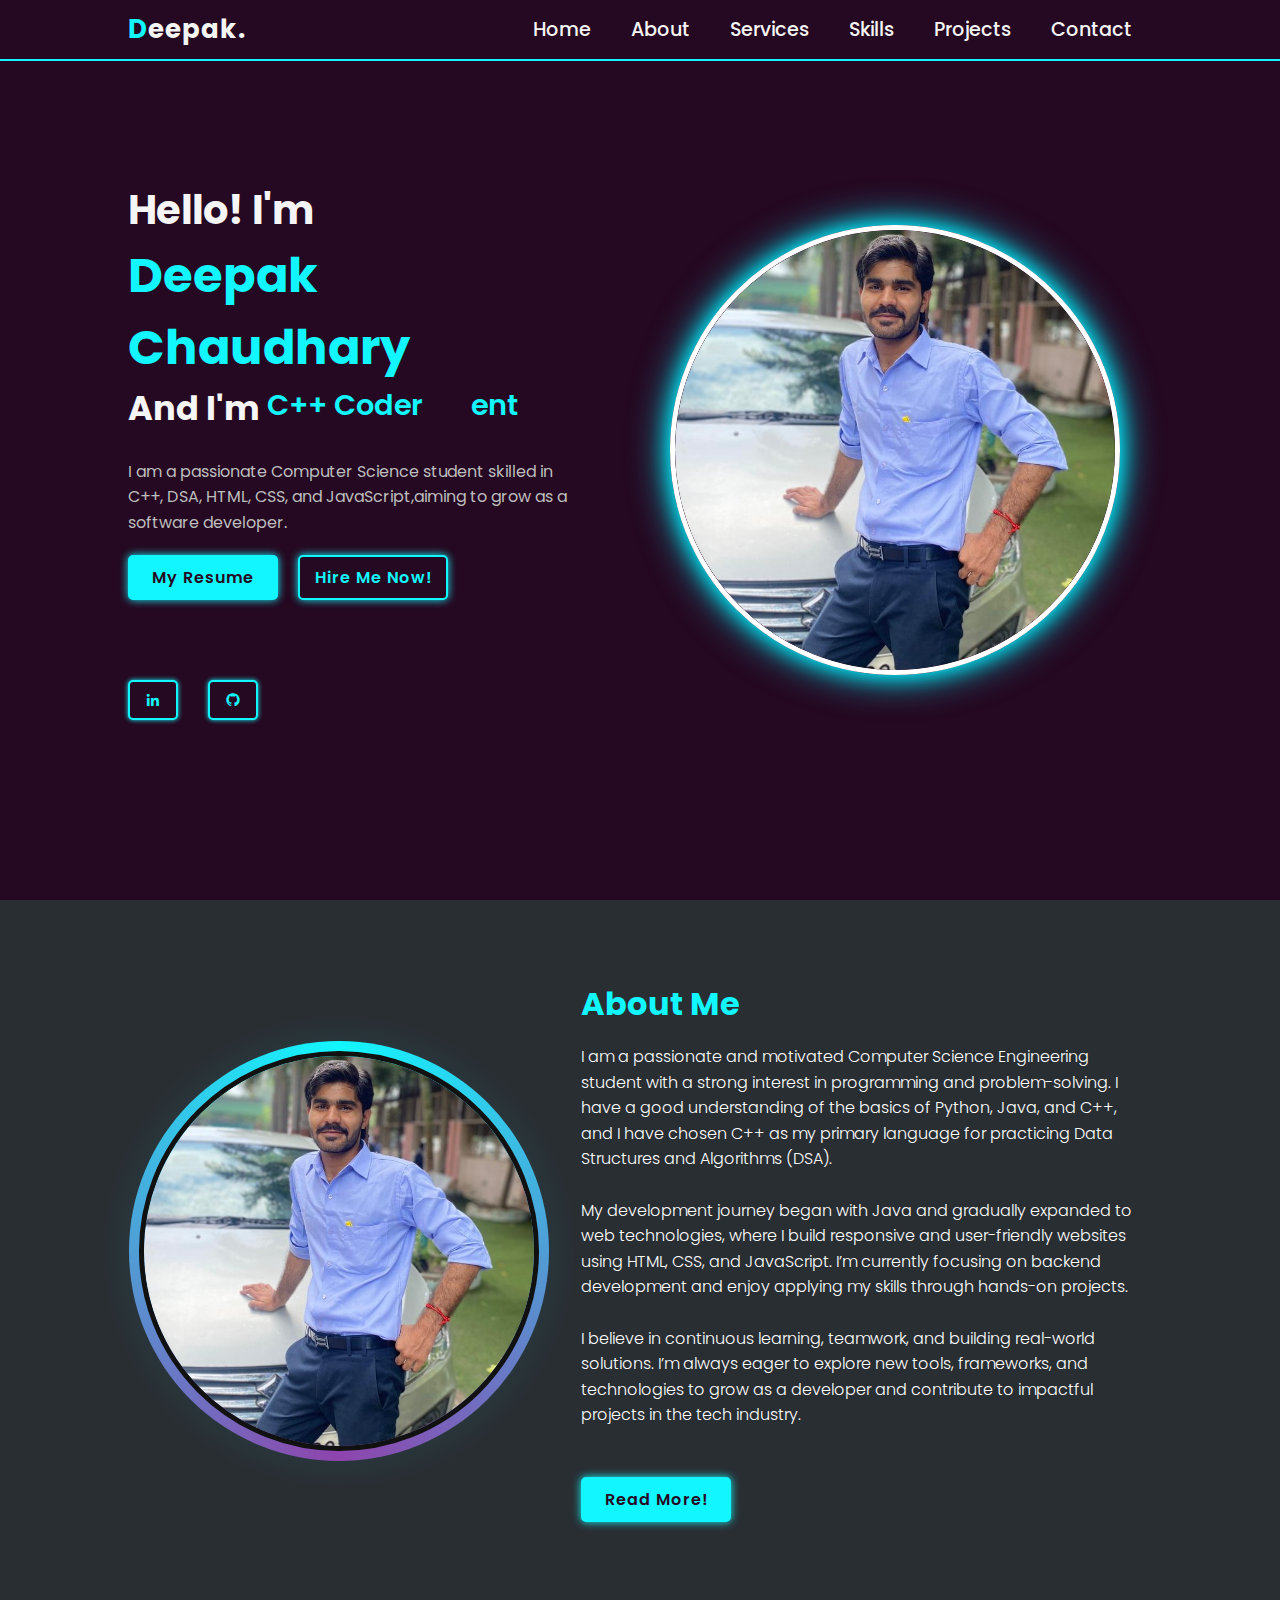
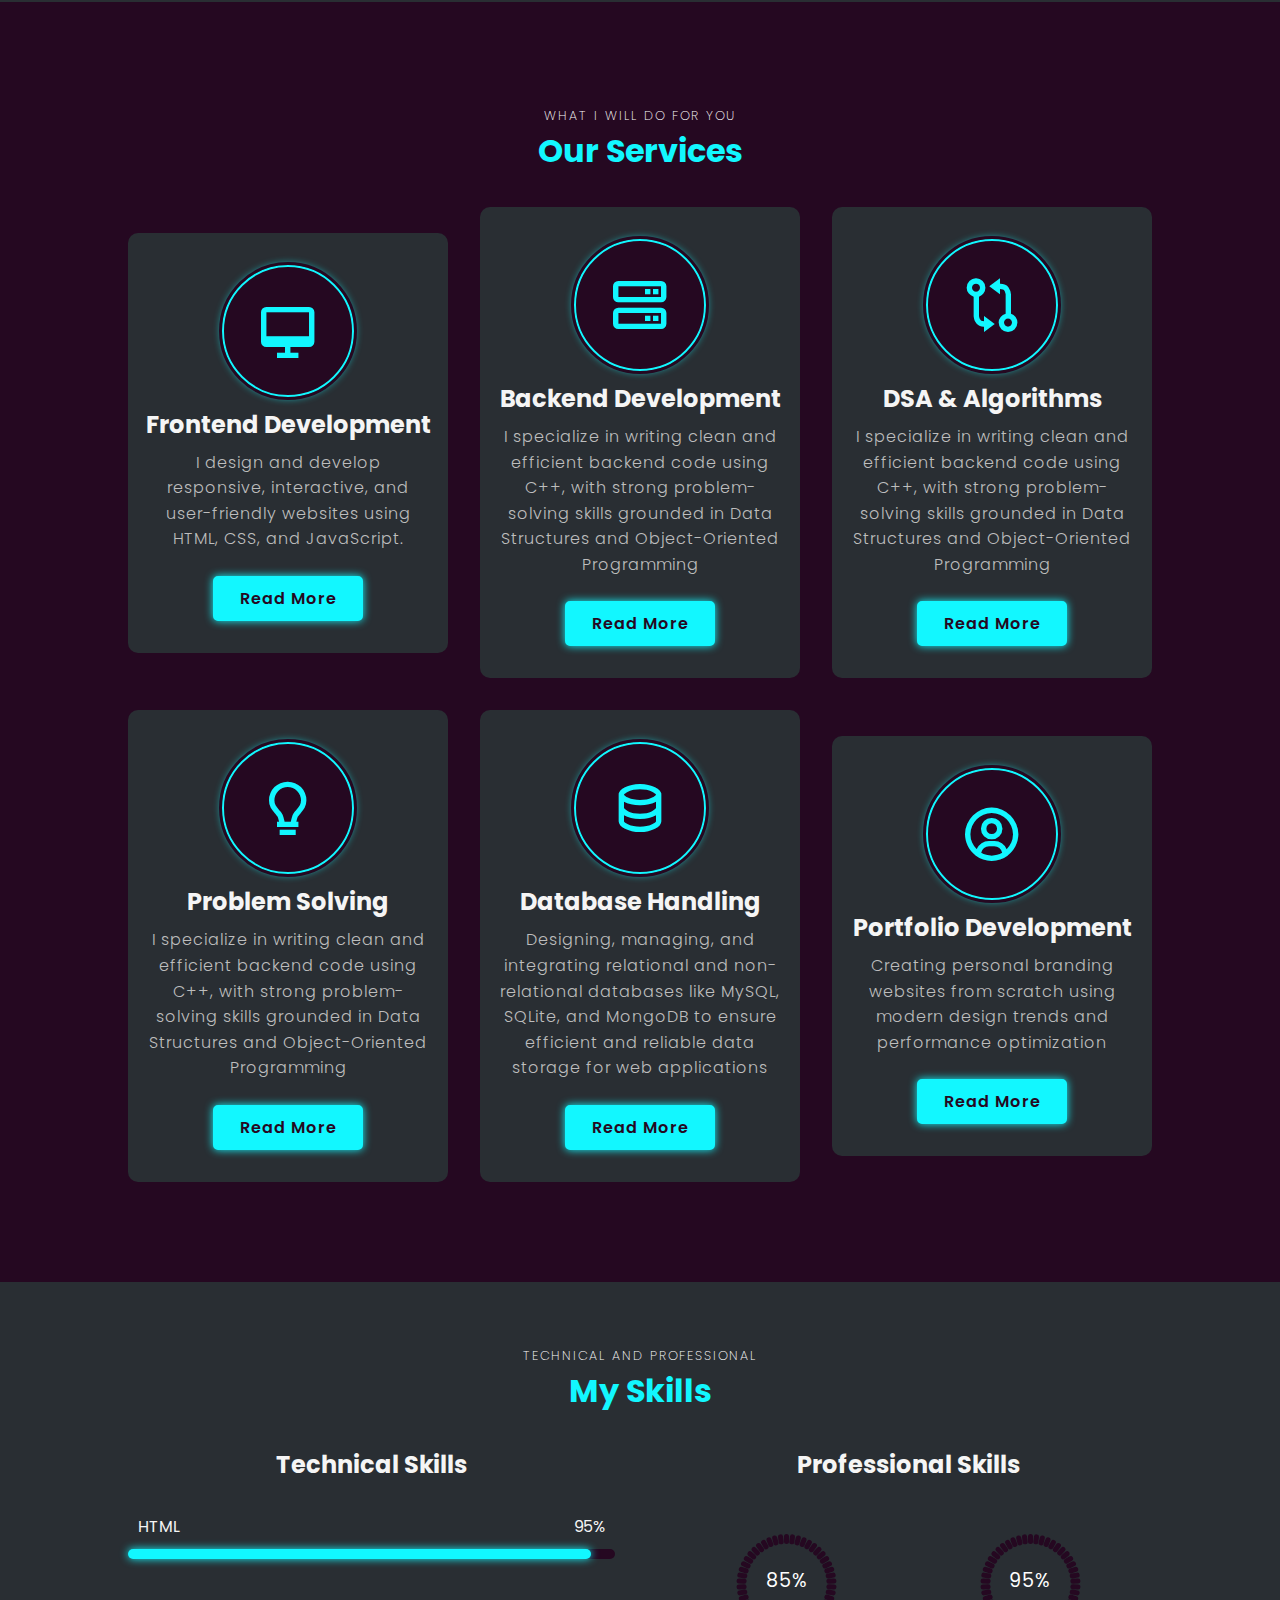
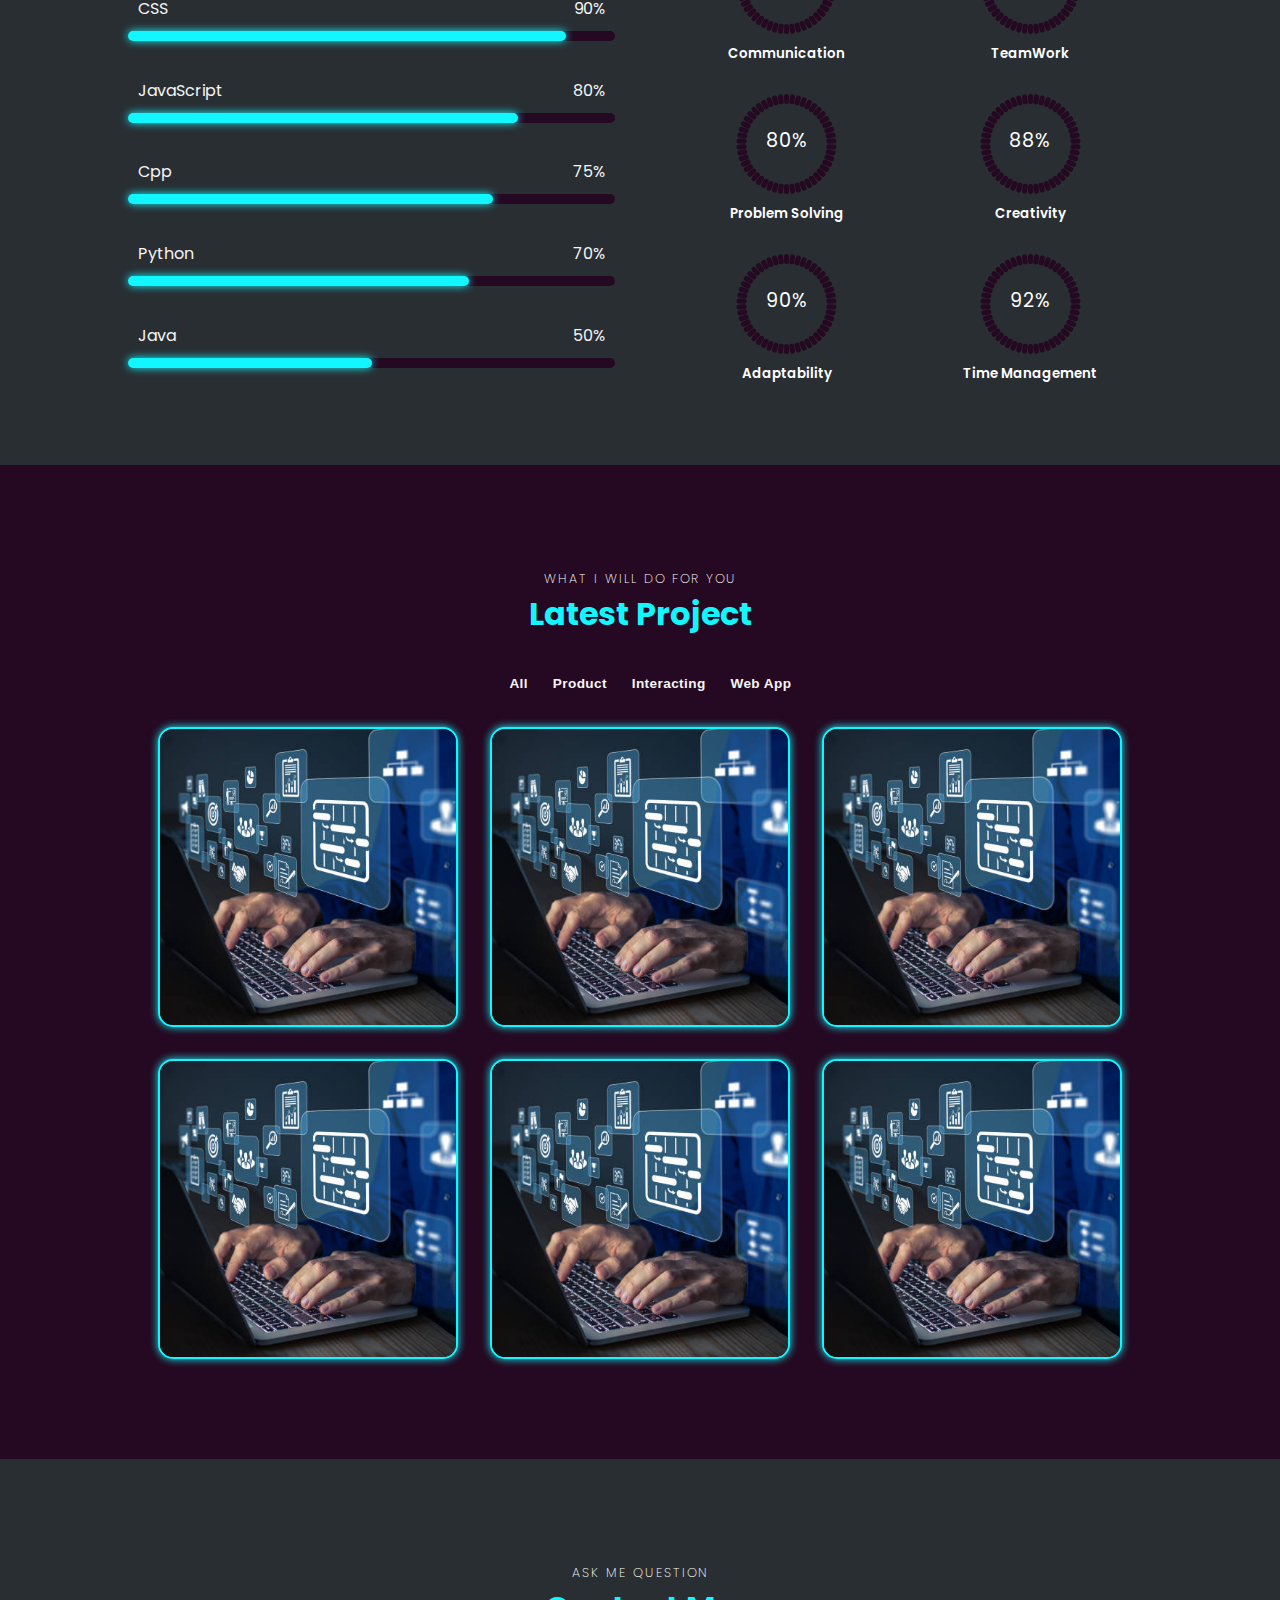
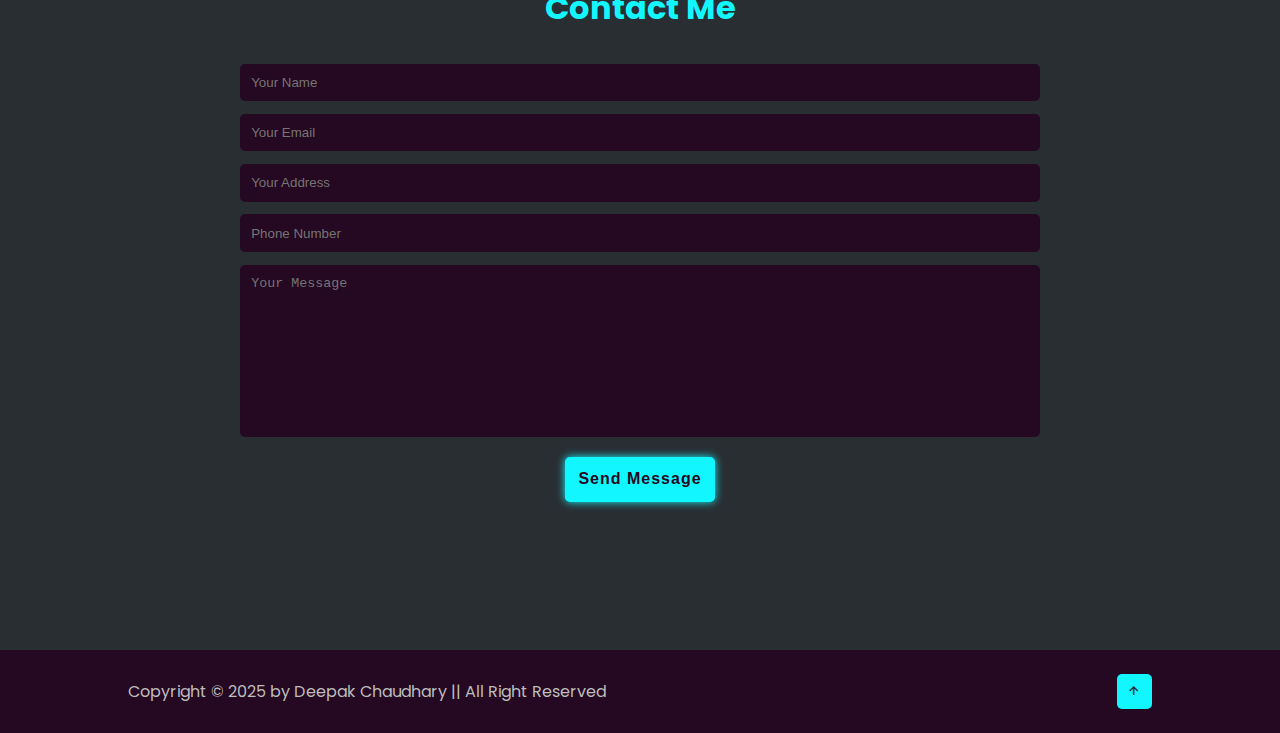
<file: index.html>
<!DOCTYPE html>
<html lang="en">

<head>
    <meta charset="UTF-8">
    <meta name="viewport" content="width=device-width, initial-scale=1.0">
    <title>Deepak Chaudhary || Portfolio Website</title>
    <link rel="stylesheet" href="style.css">
    <link href='https://unpkg.com/boxicons@2.1.4/css/boxicons.min.css' rel='stylesheet'>

</head>

<body>
    <!--header site-->

    <header>
        <div class="logo"><span>D</span>eepak.</div>
        <ul class="navlist">
            <li><a href="#home">Home</a></li>
            <li><a href="#about">About</a></li>
            <li><a href="#services">Services</a></li>
            <li><a href="#skills">Skills</a></li>
            <li><a href="#projects">Projects</a></li>
            <li><a href="#contact">Contact</a></li>
        </ul>
        <div id="menu-icon" class="bx bx-menu"></div>
    </header>

    <!-- home section----------------------------------------------------->

    <section id="home" class="home">
        <div class="home-content">
            <h1>Hello! I'm<br><span>Deepak Chaudhary</span></h1>
            <div class="change-text">
                <h3>And I'm</h3>
                <h3 class="change-text">
                    <span class="word active">CSE&nbsp;AIML&nbsp;Student</span>
                    <span class="word">C++&nbsp;Coder</span>
                    <span class="word">DSA&nbsp;Problem&nbsp;Solver</span>
                    <span class="word">Frontend&nbsp;Learner</span>
                </h3>

            </div>
            </br>
            <p> I am a passionate Computer Science student skilled in C++, DSA,
                HTML, CSS, and JavaScript,aiming to grow as a software developer.</p>
            <div class="btn-box">
                <a href="https://drive.google.com/file/d/1--Q-O0WuV-ewfV_0KDLL2W4xGF1xTYBI/view?usp=drivesdk"
                    class="btn">My Resume</a>
                <a href="#" class="btn">Hire Me Now!</a>
            </div>
            <div class="social-icons">
                <a href="https://www.linkedin.com/in/deepak-chaudhary-404618296"><i class='bx bxl-linkedin'></i></a>
                <a href="https://github.com/Deepak-Chaudharyy"><i class='bx bxl-github'></i></a>
            </div>

        </div>

        <div class="home-image">
            <div class="img-box">
                <img src="img1.jpg" alt="Profile Image" />
            </div>
        </div>

    </section>

    <!-- about section----------------------------------------------------->
    <section id="about" class="about">
        <div class="about-container">
            <div class="img-about">
                <img src="img1.jpg" alt="My Photo">
            </div>
            <div class="about-content">
                <h2>About Me</h2>
                <p>
                    I am a passionate and motivated Computer Science Engineering student with a strong interest in
                    programming and problem-solving. I have a good understanding of the basics of Python, Java, and C++,
                    and I have chosen C++ as my primary language for practicing Data Structures and Algorithms (DSA).
                    <br><br>
                    My development journey began with Java and gradually expanded to web technologies, where I build
                    responsive and user-friendly websites using HTML, CSS, and JavaScript. I’m currently focusing on
                    backend development and enjoy applying my skills through hands-on projects.
                    <br><br>
                    I believe in continuous learning, teamwork, and building real-world solutions. I’m always eager to
                    explore new tools, frameworks, and technologies to grow as a developer and contribute to impactful
                    projects in the tech industry.
                </p>
                <br>
                <div class="btn-box">
                    <a href="#" class="btn">Read More!</a>
                </div>
            </div>
        </div>
    </section>

    <!-- Services section----------------------------------------------------->

    <section id="services" class="services">
        <div class="main-text">
            <span>what i will do for you</span>
            <h2>Our Services</h2>
        </div>

        <div class="section-services">
            <div class="service-box">
                <i class='bx bx-desktop service-icon'></i>
                <h3>Frontend Development</h3>
                <p>
                    I design and develop responsive, interactive, and user-friendly websites using HTML, CSS, and
                    JavaScript.
                </p>
                <div class="btn-box service-btn">
                    <a href="#" class="btn">Read More</a>
                </div>

            </div>

            <div class="service-box">
                <i class='bx bx-server service-icon'></i>
                <h3>Backend Development</h3>
                <p>
                    I specialize in writing clean and efficient backend code using C++, with strong problem-solving
                    skills grounded in Data Structures and Object-Oriented Programming
                </p>
                <div class="btn-box service-btn">
                    <a href="#" class="btn">Read More</a>
                </div>

            </div>

            <div class="service-box">
                <i class='bx bx-git-compare service-icon'></i>
                <h3>DSA & Algorithms</h3>
                <p>
                    I specialize in writing clean and efficient backend code using C++, with strong problem-solving
                    skills grounded in Data Structures and Object-Oriented Programming
                </p>
                <div class="btn-box service-btn">
                    <a href="#" class="btn">Read More</a>
                </div>

            </div>

            <div class="service-box">
                <i class='bx bx-bulb service-icon'></i>
                <h3>Problem Solving</h3>
                <p>
                    I specialize in writing clean and efficient backend code using C++, with strong problem-solving
                    skills grounded in Data Structures and Object-Oriented Programming
                </p>
                <div class="btn-box service-btn">
                    <a href="#" class="btn">Read More</a>
                </div>

            </div>

            <div class="service-box">
                <i class='bx bx-data service-icon'></i>
                <h3>Database Handling</h3>
                <p>
                    Designing, managing, and integrating relational and non-relational databases like MySQL, SQLite, and
                    MongoDB to ensure efficient and reliable data storage for web applications
                </p>
                <div class="btn-box service-btn">
                    <a href="#" class="btn">Read More</a>
                </div>

            </div>

            <div class="service-box">
                <i class='bx bx-user-circle service-icon'></i>
                <h3>Portfolio Development</h3>
                <p>
                    Creating personal branding websites from scratch using modern design trends and performance
                    optimization
                </p>
                <div class="btn-box service-btn">
                    <a href="#" class="btn">Read More</a>
                </div>
            </div>

    </section>

    <!-- Skills section----------------------------------------------------->

    <section id="skills" class="skills">
        <div class="main-text">
            <span>technical and professional</span>
            <h2>My Skills</h2>
        </div>

        <div class="skill-main">
            <div class="skill-left">
                <h3>Technical Skills</h3>

                <div class="skill-bar">
                    <div class="info">
                        <p>HTML</p>
                        <p>95%</p>
                    </div>
                    <div class="bar">
                        <span class="html"></span>
                    </div>
                </div>

                <div class="skill-bar">
                    <div class="info">
                        <p>CSS</p>
                        <p>90%</p>
                    </div>
                    <div class="bar">
                        <span class="css"></span>
                    </div>
                </div>

                <div class="skill-bar">
                    <div class="info">
                        <p>JavaScript</p>
                        <p>80%</p>
                    </div>
                    <div class="bar">
                        <span class="javascript"></span>
                    </div>
                </div>

                <div class="skill-bar">
                    <div class="info">
                        <p>Cpp</p>
                        <p>75%</p>
                    </div>
                    <div class="bar">
                        <span class="cpp"></span>
                    </div>
                </div>

                <div class="skill-bar">
                    <div class="info">
                        <p>Python</p>
                        <p>70%</p>
                    </div>
                    <div class="bar">
                        <span class="python"></span>
                    </div>
                </div>


                <div class="skill-bar">
                    <div class="info">
                        <p>Java</p>
                        <p>50%</p>
                    </div>
                    <div class="bar">
                        <span class="java"></span>
                    </div>
                </div>
            </div>

            <div class="skill-right">
                <h3>Professional Skills</h3>
                <div class="professional">
                    <div class="box">
                        <div class="circle" data-dots="50" data-percent="85"></div>
                        <div class="text">
                            <big>85%</big>
                            <small>Communication</small>
                        </div>
                    </div>

                    <div class="box">
                        <div class="circle" data-dots="50" data-percent="95"></div>
                        <div class="text">
                            <big>95%</big>
                            <small>TeamWork</small>
                        </div>
                    </div>

                    <div class="box">
                        <div class="circle" data-dots="50" data-percent="80"></div>
                        <div class="text">
                            <big>80%</big>
                            <small>Problem Solving</small>
                        </div>
                    </div>

                    <div class="box">
                        <div class="circle" data-dots="50" data-percent="88"></div>
                        <div class="text">
                            <big>88%</big>
                            <small>Creativity</small>
                        </div>
                    </div>

                    <div class="box">
                        <div class="circle" data-dots="50" data-percent="90"></div>
                        <div class="text">
                            <big>90%</big>
                            <small>Adaptability</small>
                        </div>
                    </div>

                    <div class="box">
                        <div class="circle" data-dots="50" data-percent="92"></div>
                        <div class="text">
                            <big>92%</big>
                            <small>Time Management</small>
                        </div>
                    </div>
                </div>
            </div>
    </section>

    <!-- Projects section----------------------------------------------------->

    <section id="projects" class="project">
        <div class="main-text">
            <span>What i will do for you</span>
            <h2>Latest Project</h2>
        </div>

        <div class="container">
            <div class="filter-buttons">
                <button class="btn" data-filter="all">All</button>
                <button class="btn" data-filter=".product">Product</button>
                <button class="btn" data-filter=".inter">Interacting</button>
                <button class="btn" data-filter=".web">Web App</button>
            </div>
            <div class="project-gallery">
                <div class="project-box mix product">
                    <div class="project-image">
                        <img src="project.jpg" alt="">
                    </div>
                    <div class="project-content">
                        <h3>Fake News Detection System </h3>
                        <p>
                            Used Python and ML to detect fake news with NLP and TF-IDF. Built and trained a model using
                            scikit-learn for text classification.
                        </p>
                        <a href="#"><i class='bx bx-link-external'></i></a>
                    </div>
                </div>

                <div class="project-box mix product">
                    <div class="project-image">
                        <img src="project.jpg" alt="">
                    </div>
                    <div class="project-content">
                        <h3>Fake News Detection System</h3>
                        <p>
                            Used Python and ML to detect fake news with NLP and TF-IDF. Built and trained a model using
                            scikit-learn for text classification.
                        </p>
                        <a href="#"><i class='bx bx-link-external'></i></a>
                    </div>
                </div>

                <div class="project-box mix inter">
                    <div class="project-image">
                        <img src="project.jpg" alt="">
                    </div>
                    <div class="project-content">
                        <h3>Fake News Detection System </h3>
                        <p>
                            Used Python and ML to detect fake news with NLP and TF-IDF. Built and trained a model using
                            scikit-learn for text classification.
                        </p>
                        <a href="#"><i class='bx bx-link-external'></i></a>
                    </div>
                </div>

                <div class="project-box mix inter">
                    <div class="project-image">
                        <img src="project.jpg" alt="">
                    </div>
                    <div class="project-content">
                        <h3>Fake News Detection System</h3>
                        <p>
                            Used Python and ML to detect fake news with NLP and TF-IDF. Built and trained a model using
                            scikit-learn for text classification.
                        </p>
                        <a href="#"><i class='bx bx-link-external'></i></a>
                    </div>
                </div>

                <div class="project-box mix inter">
                    <div class="project-image">
                        <img src="project.jpg" alt="">
                    </div>
                    <div class="project-content">
                        <h3>Fake News Detection System</h3>
                        <p>
                            Used Python and ML to detect fake news with NLP and TF-IDF. Built and trained a model using
                            scikit-learn for text classification.
                        </p>
                        <a href="#"><i class='bx bx-link-external'></i></a>
                    </div>
                </div>

                <div class="project-box mix web">
                    <div class="project-image">
                        <img src="project.jpg" alt="">
                    </div>
                    <div class="project-content">
                        <h3>Fake News Detection System </h3>
                        <p>
                            Used Python and ML to detect fake news with NLP and TF-IDF. Built and trained a model using
                            scikit-learn for text classification.
                        </p>
                        <a href="#"><i class='bx bx-link-external'></i></a>
                    </div>
                </div>
            </div>
        </div>
    </section>

    <!-- Contact section----------------------------------------------------->

    <section id="contact" class="contant">
        <div class="main-text">
            <span>ask me question</span>
            <h2>Contact Me</h2>
        </div>
        <form action="#">
            <input type="text" placeholder="Your Name">
            <input type="text" placeholder="Your Email">
            <input type="text" placeholder="Your Address">
            <input type="text" placeholder="Phone Number">
            <textarea name="" id="" cols="30" rows="10" placeholder="Your Message"></textarea>
            <div class="btn-box formBtn">
                <button type="submit" class="btn">Send Message</button>
            </div>
        </form>

    </section>

    <!-------------------------footer website-------------------------------------->

    <footer>
        <p>Copyright &copy; 2025 by Deepak Chaudhary || All Right Reserved</p>
        <a href="#home"><i class='bx bx-up-arrow-alt'></i></a>
    </footer>

    <script src="mixitup.min.js"></script>
    <script src="script.js"></script>
</body>

</html>
</file>
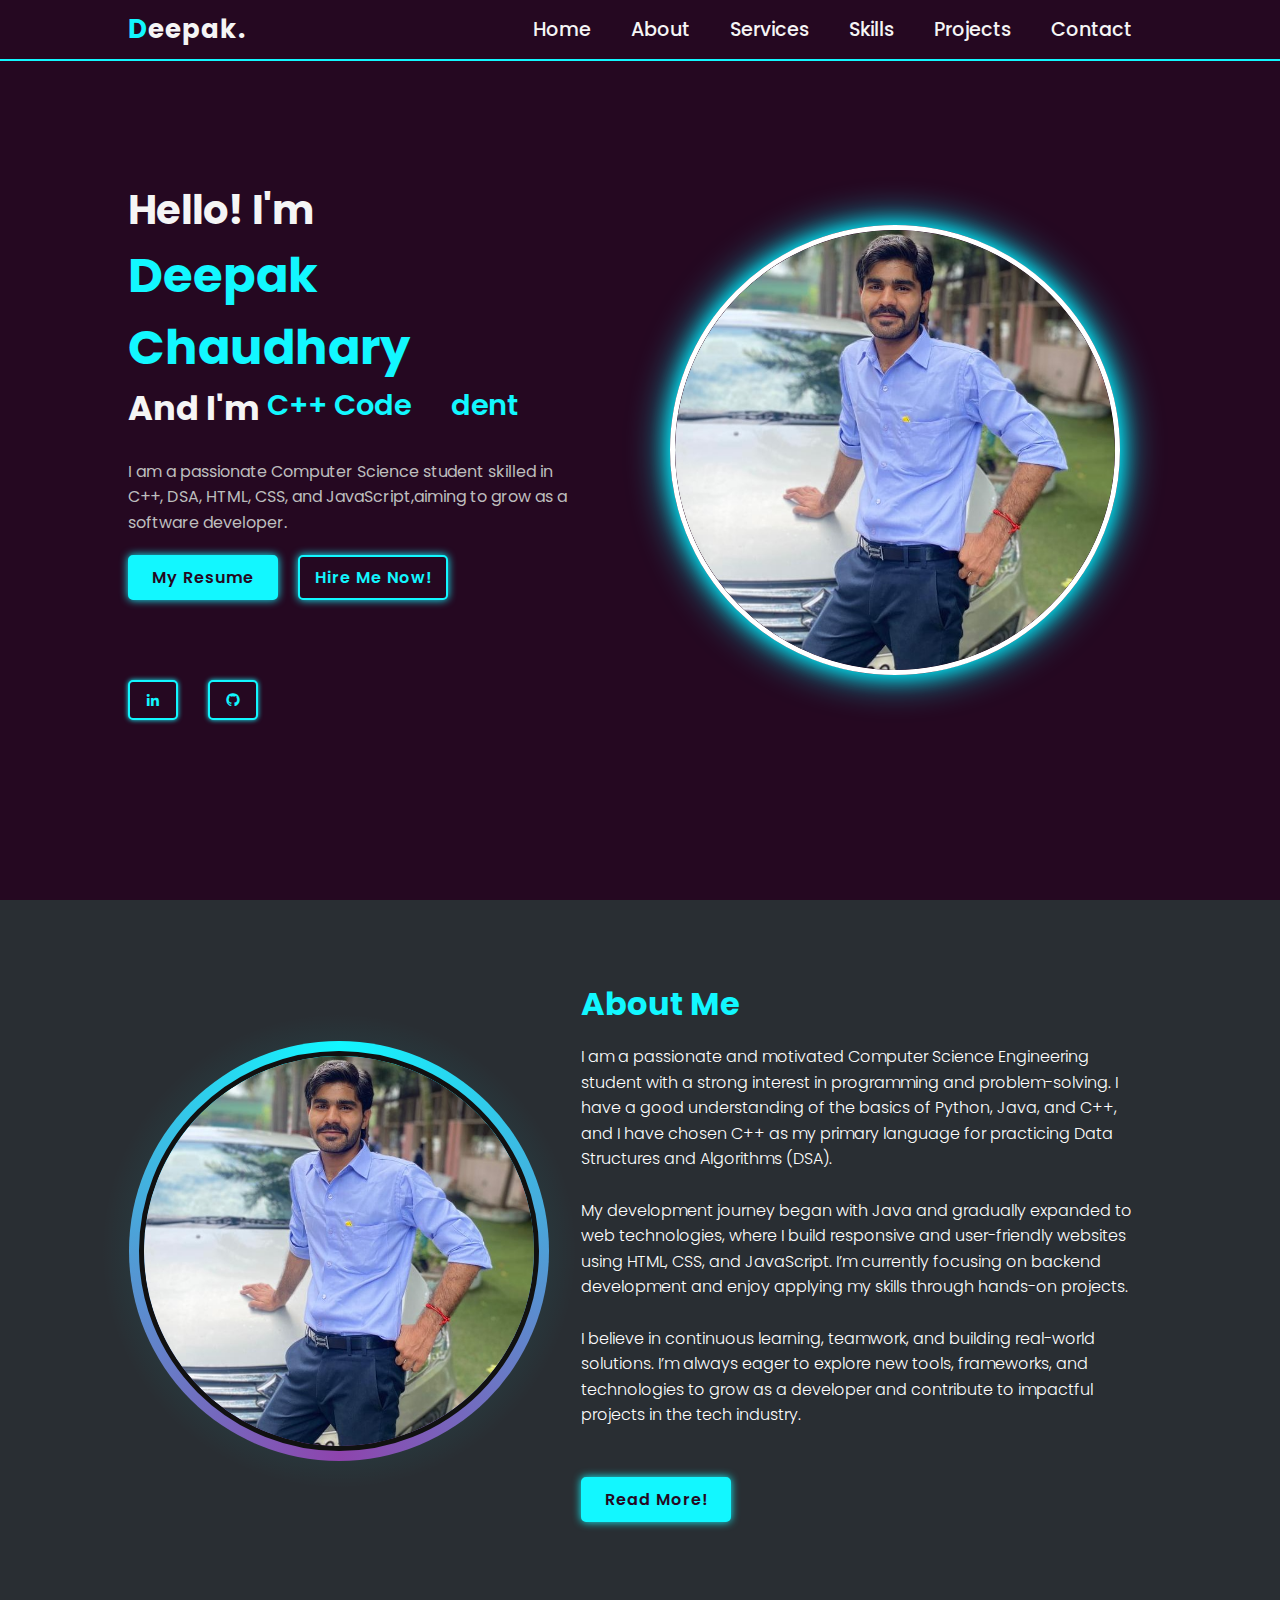
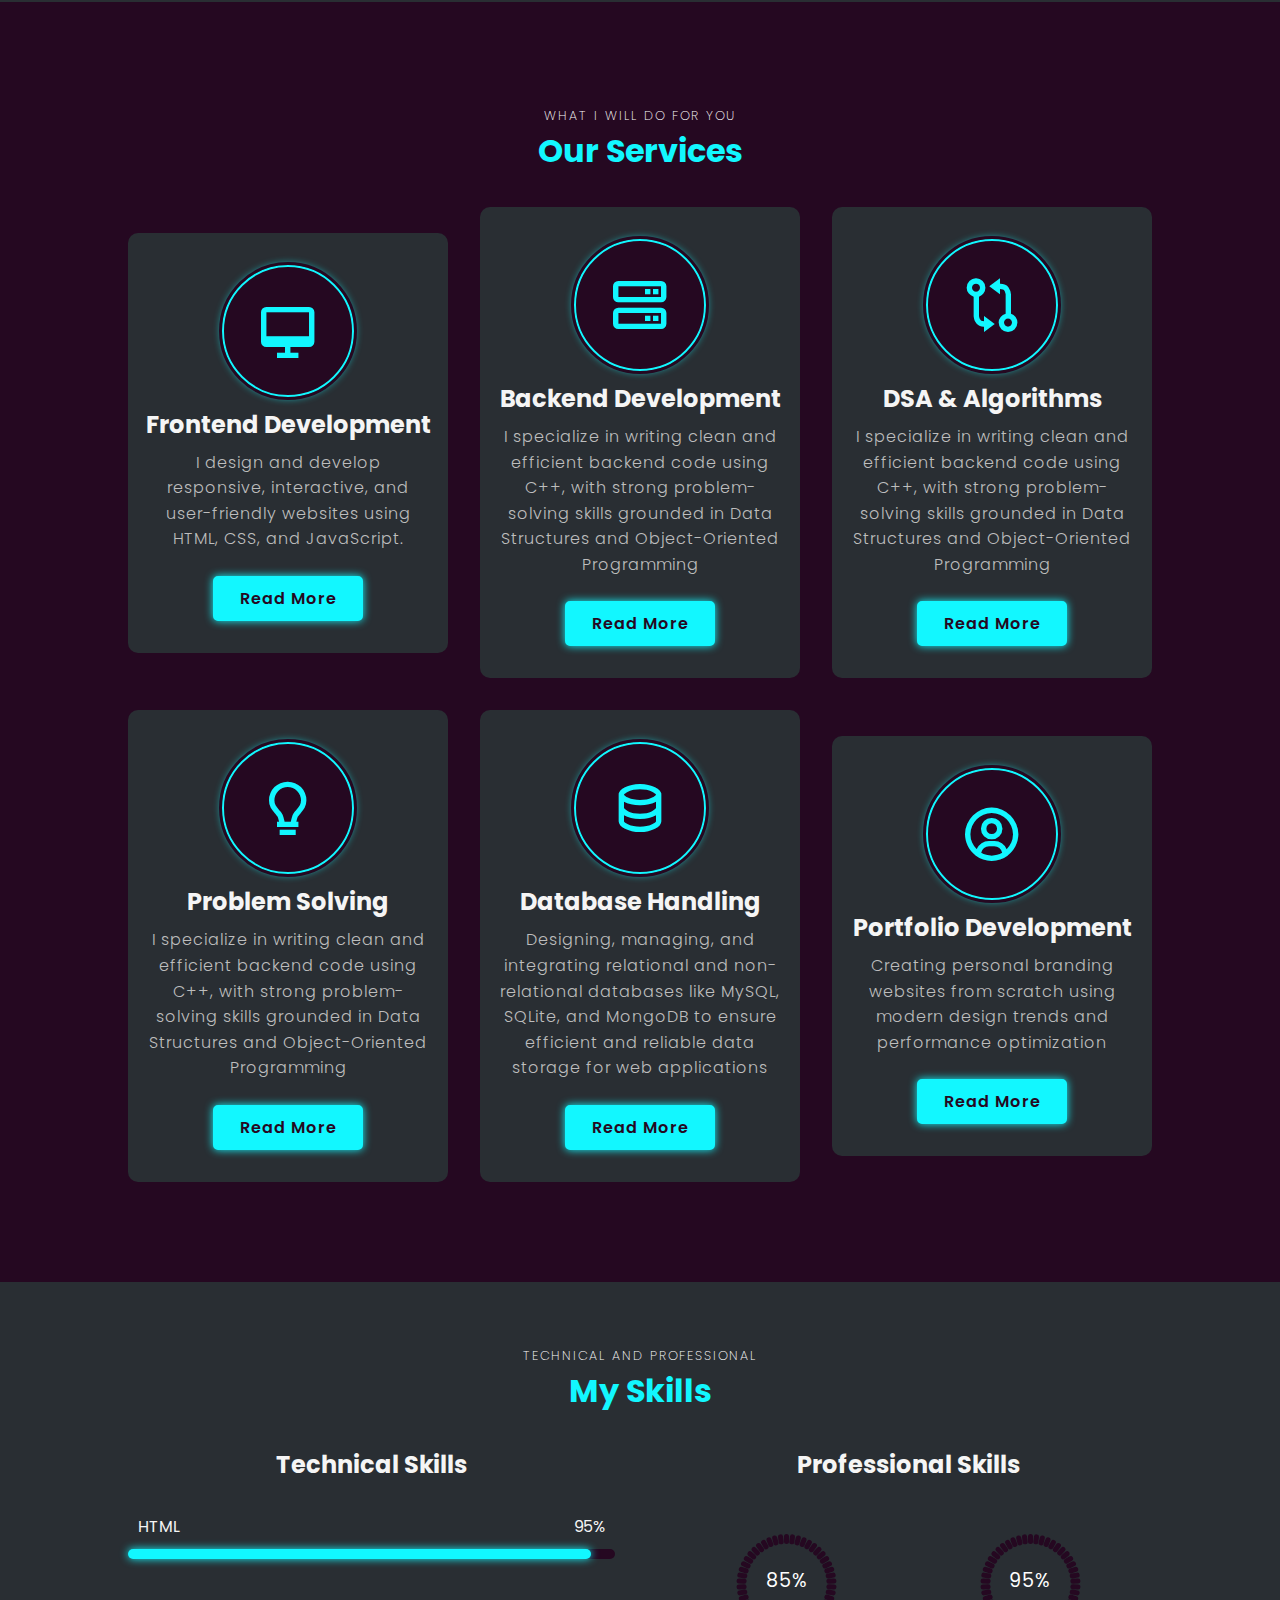
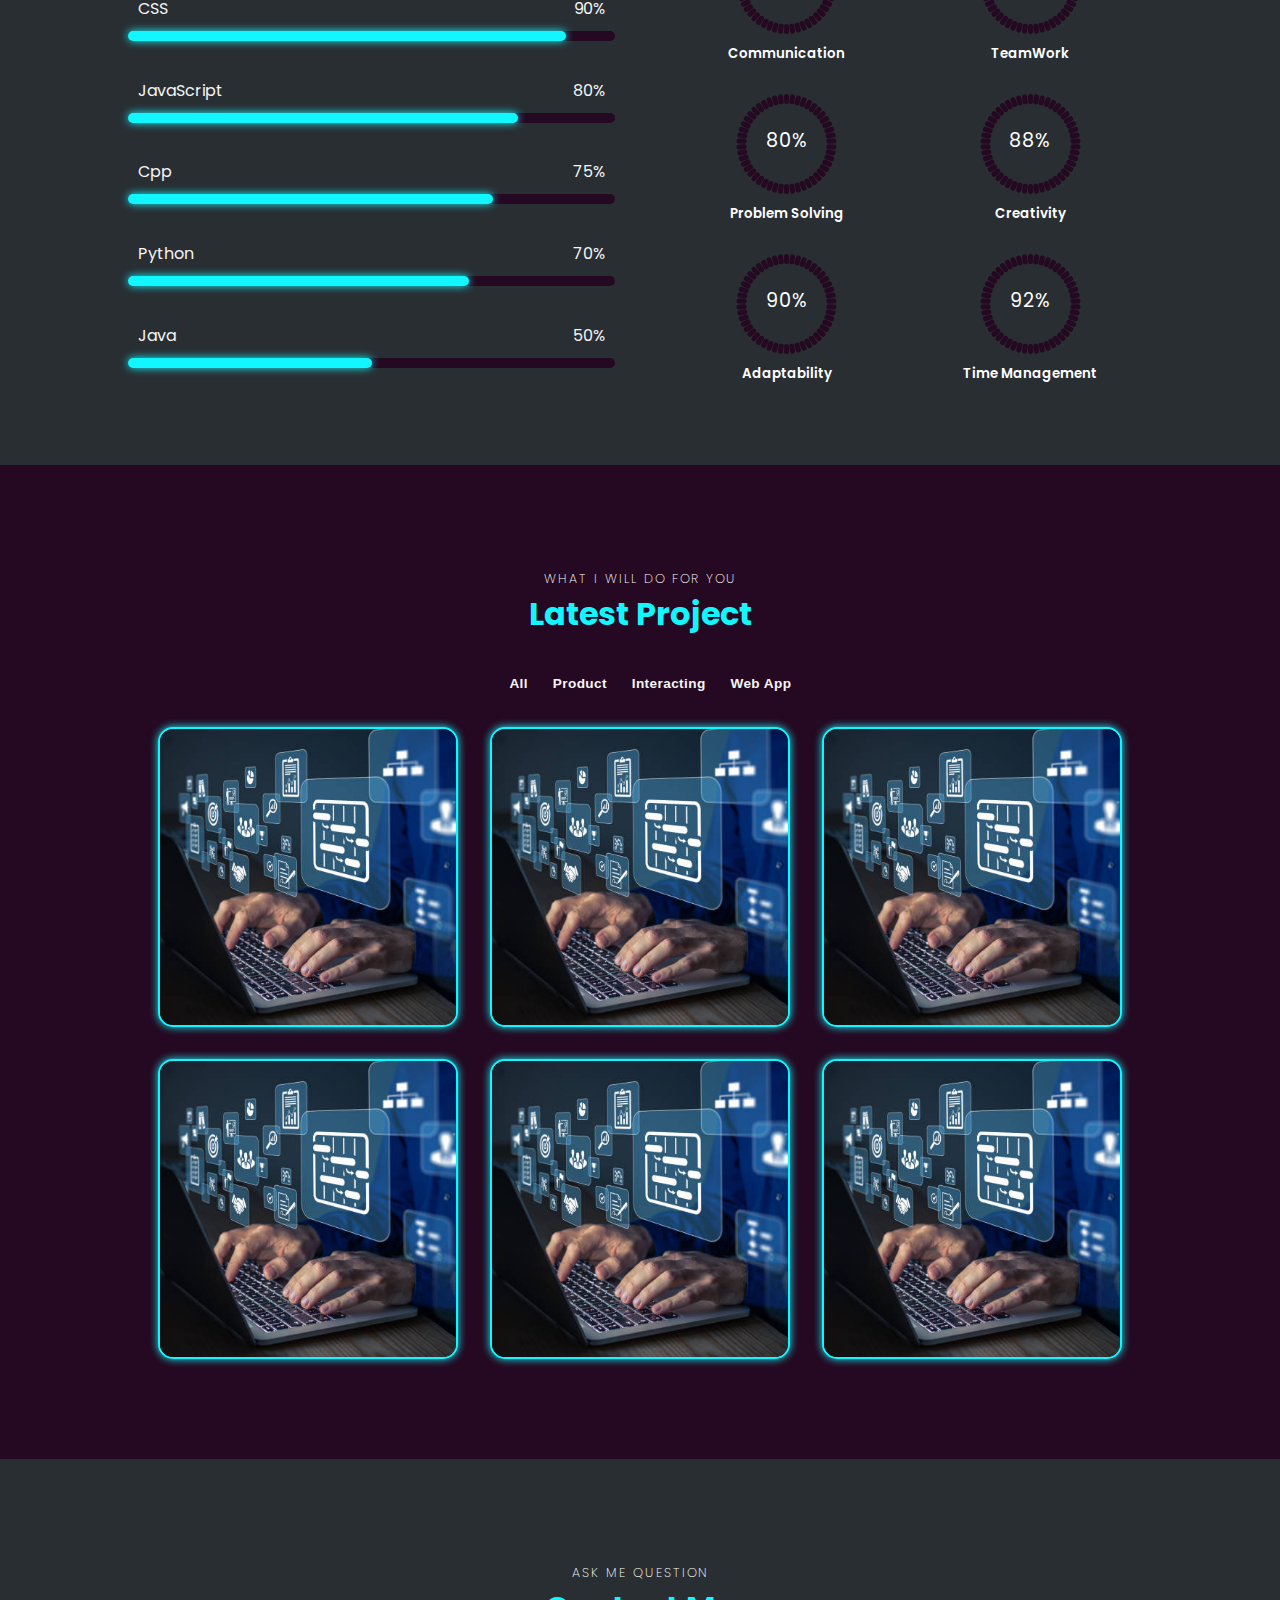
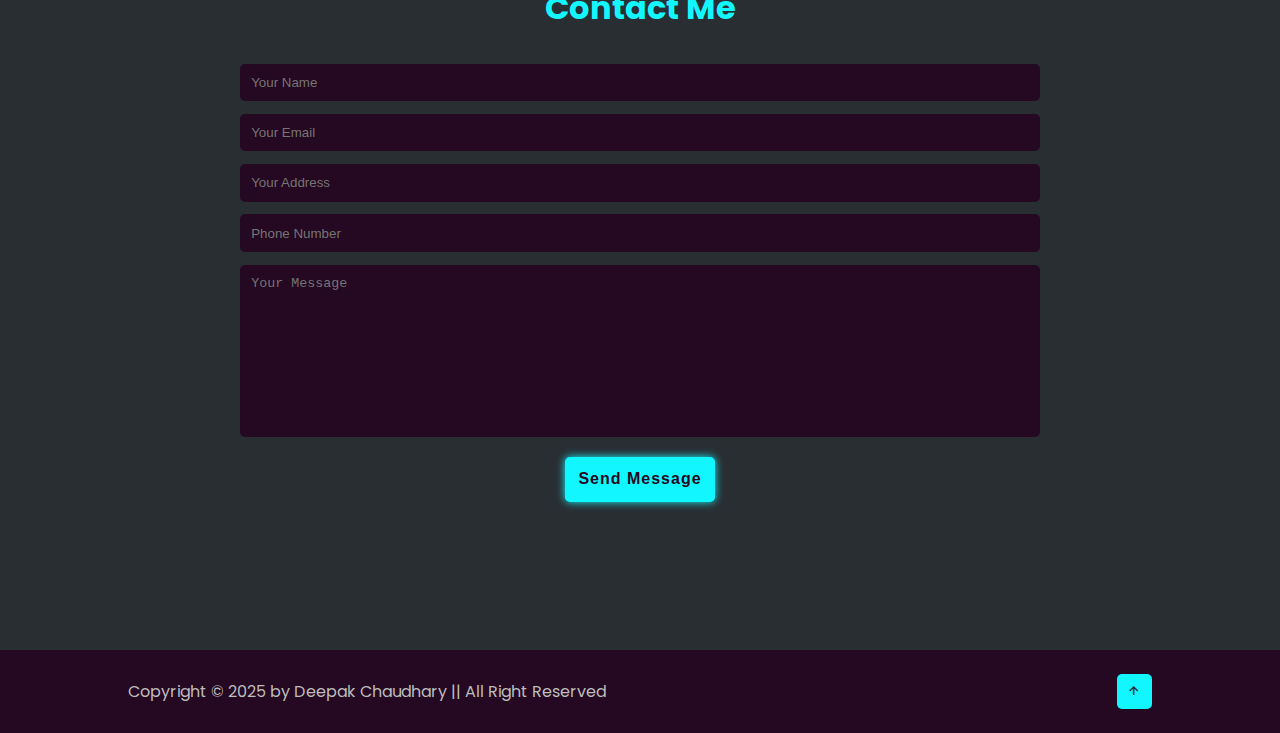
<file: Portfolio-Website/index.html>
<!DOCTYPE html>
<html lang="en">

<head>
    <meta charset="UTF-8">
    <meta name="viewport" content="width=device-width, initial-scale=1.0">
    <title>Deepak Chaudhary || Portfolio Website</title>
    <link rel="stylesheet" href="style.css">
    <link href='https://unpkg.com/boxicons@2.1.4/css/boxicons.min.css' rel='stylesheet'>

</head>

<body>
    <!--header site-->

    <header>
        <div class="logo"><span>D</span>eepak.</div>
        <ul class="navlist">
            <li><a href="#home">Home</a></li>
            <li><a href="#about">About</a></li>
            <li><a href="#services">Services</a></li>
            <li><a href="#skills">Skills</a></li>
            <li><a href="#projects">Projects</a></li>
            <li><a href="#contact">Contact</a></li>
        </ul>
        <div id="menu-icon" class="bx bx-menu"></div>
    </header>

    <!-- home section----------------------------------------------------->

    <section id="home" class="home">
        <div class="home-content">
            <h1>Hello! I'm<br><span>Deepak Chaudhary</span></h1>
            <div class="change-text">
                <h3>And I'm</h3>
                <h3 class="change-text">
                    <span class="word active">CSE&nbsp;AIML&nbsp;Student</span>
                    <span class="word">C++&nbsp;Coder</span>
                    <span class="word">DSA&nbsp;Problem&nbsp;Solver</span>
                    <span class="word">Frontend&nbsp;Learner</span>
                </h3>

            </div>
            </br>
            <p> I am a passionate Computer Science student skilled in C++, DSA,
                HTML, CSS, and JavaScript,aiming to grow as a software developer.</p>
            <div class="btn-box">
                <a href="https://drive.google.com/file/d/1--Q-O0WuV-ewfV_0KDLL2W4xGF1xTYBI/view?usp=drivesdk"
                    class="btn">My Resume</a>
                <a href="#" class="btn">Hire Me Now!</a>
            </div>
            <div class="social-icons">
                <a href="https://www.linkedin.com/in/deepak-chaudhary-404618296"><i class='bx bxl-linkedin'></i></a>
                <a href="https://github.com/Deepak-Chaudharyy"><i class='bx bxl-github'></i></a>
            </div>

        </div>

        <div class="home-image">
            <div class="img-box">
                <img src="img1.jpg" alt="Profile Image" />
            </div>
        </div>

    </section>

    <!-- about section----------------------------------------------------->
    <section id="about" class="about">
        <div class="about-container">
            <div class="img-about">
                <img src="img1.jpg" alt="My Photo">
            </div>
            <div class="about-content">
                <h2>About Me</h2>
                <p>
                    I am a passionate and motivated Computer Science Engineering student with a strong interest in
                    programming and problem-solving. I have a good understanding of the basics of Python, Java, and C++,
                    and I have chosen C++ as my primary language for practicing Data Structures and Algorithms (DSA).
                    <br><br>
                    My development journey began with Java and gradually expanded to web technologies, where I build
                    responsive and user-friendly websites using HTML, CSS, and JavaScript. I’m currently focusing on
                    backend development and enjoy applying my skills through hands-on projects.
                    <br><br>
                    I believe in continuous learning, teamwork, and building real-world solutions. I’m always eager to
                    explore new tools, frameworks, and technologies to grow as a developer and contribute to impactful
                    projects in the tech industry.
                </p>
                <br>
                <div class="btn-box">
                    <a href="#" class="btn">Read More!</a>
                </div>
            </div>
        </div>
    </section>

    <!-- Services section----------------------------------------------------->

    <section id="services" class="services">
        <div class="main-text">
            <span>what i will do for you</span>
            <h2>Our Services</h2>
        </div>

        <div class="section-services">
            <div class="service-box">
                <i class='bx bx-desktop service-icon'></i>
                <h3>Frontend Development</h3>
                <p>
                    I design and develop responsive, interactive, and user-friendly websites using HTML, CSS, and
                    JavaScript.
                </p>
                <div class="btn-box service-btn">
                    <a href="#" class="btn">Read More</a>
                </div>

            </div>

            <div class="service-box">
                <i class='bx bx-server service-icon'></i>
                <h3>Backend Development</h3>
                <p>
                    I specialize in writing clean and efficient backend code using C++, with strong problem-solving
                    skills grounded in Data Structures and Object-Oriented Programming
                </p>
                <div class="btn-box service-btn">
                    <a href="#" class="btn">Read More</a>
                </div>

            </div>

            <div class="service-box">
                <i class='bx bx-git-compare service-icon'></i>
                <h3>DSA & Algorithms</h3>
                <p>
                    I specialize in writing clean and efficient backend code using C++, with strong problem-solving
                    skills grounded in Data Structures and Object-Oriented Programming
                </p>
                <div class="btn-box service-btn">
                    <a href="#" class="btn">Read More</a>
                </div>

            </div>

            <div class="service-box">
                <i class='bx bx-bulb service-icon'></i>
                <h3>Problem Solving</h3>
                <p>
                    I specialize in writing clean and efficient backend code using C++, with strong problem-solving
                    skills grounded in Data Structures and Object-Oriented Programming
                </p>
                <div class="btn-box service-btn">
                    <a href="#" class="btn">Read More</a>
                </div>

            </div>

            <div class="service-box">
                <i class='bx bx-data service-icon'></i>
                <h3>Database Handling</h3>
                <p>
                    Designing, managing, and integrating relational and non-relational databases like MySQL, SQLite, and
                    MongoDB to ensure efficient and reliable data storage for web applications
                </p>
                <div class="btn-box service-btn">
                    <a href="#" class="btn">Read More</a>
                </div>

            </div>

            <div class="service-box">
                <i class='bx bx-user-circle service-icon'></i>
                <h3>Portfolio Development</h3>
                <p>
                    Creating personal branding websites from scratch using modern design trends and performance
                    optimization
                </p>
                <div class="btn-box service-btn">
                    <a href="#" class="btn">Read More</a>
                </div>
            </div>

    </section>

    <!-- Skills section----------------------------------------------------->

    <section id="skills" class="skills">
        <div class="main-text">
            <span>technical and professional</span>
            <h2>My Skills</h2>
        </div>

        <div class="skill-main">
            <div class="skill-left">
                <h3>Technical Skills</h3>

                <div class="skill-bar">
                    <div class="info">
                        <p>HTML</p>
                        <p>95%</p>
                    </div>
                    <div class="bar">
                        <span class="html"></span>
                    </div>
                </div>

                <div class="skill-bar">
                    <div class="info">
                        <p>CSS</p>
                        <p>90%</p>
                    </div>
                    <div class="bar">
                        <span class="css"></span>
                    </div>
                </div>

                <div class="skill-bar">
                    <div class="info">
                        <p>JavaScript</p>
                        <p>80%</p>
                    </div>
                    <div class="bar">
                        <span class="javascript"></span>
                    </div>
                </div>

                <div class="skill-bar">
                    <div class="info">
                        <p>Cpp</p>
                        <p>75%</p>
                    </div>
                    <div class="bar">
                        <span class="cpp"></span>
                    </div>
                </div>

                <div class="skill-bar">
                    <div class="info">
                        <p>Python</p>
                        <p>70%</p>
                    </div>
                    <div class="bar">
                        <span class="python"></span>
                    </div>
                </div>


                <div class="skill-bar">
                    <div class="info">
                        <p>Java</p>
                        <p>50%</p>
                    </div>
                    <div class="bar">
                        <span class="java"></span>
                    </div>
                </div>
            </div>

            <div class="skill-right">
                <h3>Professional Skills</h3>
                <div class="professional">
                    <div class="box">
                        <div class="circle" data-dots="50" data-percent="85"></div>
                        <div class="text">
                            <big>85%</big>
                            <small>Communication</small>
                        </div>
                    </div>

                    <div class="box">
                        <div class="circle" data-dots="50" data-percent="95"></div>
                        <div class="text">
                            <big>95%</big>
                            <small>TeamWork</small>
                        </div>
                    </div>

                    <div class="box">
                        <div class="circle" data-dots="50" data-percent="80"></div>
                        <div class="text">
                            <big>80%</big>
                            <small>Problem Solving</small>
                        </div>
                    </div>

                    <div class="box">
                        <div class="circle" data-dots="50" data-percent="88"></div>
                        <div class="text">
                            <big>88%</big>
                            <small>Creativity</small>
                        </div>
                    </div>

                    <div class="box">
                        <div class="circle" data-dots="50" data-percent="90"></div>
                        <div class="text">
                            <big>90%</big>
                            <small>Adaptability</small>
                        </div>
                    </div>

                    <div class="box">
                        <div class="circle" data-dots="50" data-percent="92"></div>
                        <div class="text">
                            <big>92%</big>
                            <small>Time Management</small>
                        </div>
                    </div>
                </div>
            </div>
    </section>

    <!-- Projects section----------------------------------------------------->

    <section id="projects" class="project">
        <div class="main-text">
            <span>What i will do for you</span>
            <h2>Latest Project</h2>
        </div>

        <div class="container">
            <div class="filter-buttons">
                <button class="btn" data-filter="all">All</button>
                <button class="btn" data-filter=".product">Product</button>
                <button class="btn" data-filter=".inter">Interacting</button>
                <button class="btn" data-filter=".web">Web App</button>
            </div>
            <div class="project-gallery">
                <div class="project-box mix product">
                    <div class="project-image">
                        <img src="project.jpg" alt="">
                    </div>
                    <div class="project-content">
                        <h3>Fake News Detection System </h3>
                        <p>
                            Used Python and ML to detect fake news with NLP and TF-IDF. Built and trained a model using
                            scikit-learn for text classification.
                        </p>
                        <a href="#"><i class='bx bx-link-external'></i></a>
                    </div>
                </div>

                <div class="project-box mix product">
                    <div class="project-image">
                        <img src="project.jpg" alt="">
                    </div>
                    <div class="project-content">
                        <h3>Fake News Detection System</h3>
                        <p>
                            Used Python and ML to detect fake news with NLP and TF-IDF. Built and trained a model using
                            scikit-learn for text classification.
                        </p>
                        <a href="#"><i class='bx bx-link-external'></i></a>
                    </div>
                </div>

                <div class="project-box mix inter">
                    <div class="project-image">
                        <img src="project.jpg" alt="">
                    </div>
                    <div class="project-content">
                        <h3>Fake News Detection System </h3>
                        <p>
                            Used Python and ML to detect fake news with NLP and TF-IDF. Built and trained a model using
                            scikit-learn for text classification.
                        </p>
                        <a href="#"><i class='bx bx-link-external'></i></a>
                    </div>
                </div>

                <div class="project-box mix inter">
                    <div class="project-image">
                        <img src="project.jpg" alt="">
                    </div>
                    <div class="project-content">
                        <h3>Fake News Detection System</h3>
                        <p>
                            Used Python and ML to detect fake news with NLP and TF-IDF. Built and trained a model using
                            scikit-learn for text classification.
                        </p>
                        <a href="#"><i class='bx bx-link-external'></i></a>
                    </div>
                </div>

                <div class="project-box mix inter">
                    <div class="project-image">
                        <img src="project.jpg" alt="">
                    </div>
                    <div class="project-content">
                        <h3>Fake News Detection System</h3>
                        <p>
                            Used Python and ML to detect fake news with NLP and TF-IDF. Built and trained a model using
                            scikit-learn for text classification.
                        </p>
                        <a href="#"><i class='bx bx-link-external'></i></a>
                    </div>
                </div>

                <div class="project-box mix web">
                    <div class="project-image">
                        <img src="project.jpg" alt="">
                    </div>
                    <div class="project-content">
                        <h3>Fake News Detection System </h3>
                        <p>
                            Used Python and ML to detect fake news with NLP and TF-IDF. Built and trained a model using
                            scikit-learn for text classification.
                        </p>
                        <a href="#"><i class='bx bx-link-external'></i></a>
                    </div>
                </div>
            </div>
        </div>
    </section>

    <!-- Contact section----------------------------------------------------->

    <section id="contact" class="contant">
        <div class="main-text">
            <span>ask me question</span>
            <h2>Contact Me</h2>
        </div>
        <form action="#">
            <input type="text" placeholder="Your Name">
            <input type="text" placeholder="Your Email">
            <input type="text" placeholder="Your Address">
            <input type="text" placeholder="Phone Number">
            <textarea name="" id="" cols="30" rows="10" placeholder="Your Message"></textarea>
            <div class="btn-box formBtn">
                <button type="submit" class="btn">Send Message</button>
            </div>
        </form>

    </section>

    <!-------------------------footer website-------------------------------------->

    <footer>
        <p>Copyright &copy; 2025 by Deepak Chaudhary || All Right Reserved</p>
        <a href="#home"><i class='bx bx-up-arrow-alt'></i></a>
    </footer>

    <script src="mixitup.min.js"></script>
    <script src="script.js"></script>
</body>

</html>
</file>
<file: style.css>
@import url('https://fonts.googleapis.com/css2?family=Poppins:ital,wght@0,100;0,200;0,300;0,400;0,500;0,600;0,700;0,800;0,900;1,100;1,200;1,300;1,400;1,500;1,600;1,700;1,800;1,900&display=swap');

/* ================================
   Global Reset and Base Styles
   ================================ */


* {
    padding: 0;
    margin: 0;
    box-sizing: border-box;
    list-style: none;
    scroll-behavior: smooth;
    text-decoration: none;
}

:root {
    --text-color: #f5f5f5;
    --hover-color: #12f7ff;
    --bg-color: #250821;
    --secon-bg-color: #292e33;
    --big-font: 2.5rem;
    --norem-font: 2rem;
    --neon-box-shadow: 0 0 .5rem #12f7ff;
    --h2-font: 3rem;
    --font-neon-text-shadow: 0 0 10px rgba(18, 247, 255, 0.3),
        0 0 20px rgba(18, 247, 255, 0.3),
        0 0 30px rgba(18, 247, 255, 0.3),
        0 0 40px rgba(18, 247, 255, 0.3),
        0 0 70px rgba(18, 247, 255, 0.3),
        0 0 80px rgba(18, 247, 255, 0.3),
        0 0 100px rgba(18, 247, 255, 0.3),
        0 0 150px rgba(18, 247, 255, 0.3);
}

::-webkit-scrollbar{
    height: 0;
    width: .5rem;
}

::-webkit-scrollbar-track{
    background: var(--secon-bg-color);
}

::-webkit-scrollbar-thumb{
    background: var(--hover-color);
    border-radius: 5rem;

}



body {
    font-family: "Poppins", sans-serif;
    background-color: var(--bg-color);
    color: var(--text-color);
}

header {
    position: fixed;
    top: 0;
    left: 0;
    z-index:1000;
    background: var(--bg-color);
    border-bottom: 1px solid transparent;
    display: flex;
    align-items: center;
    justify-content: space-between;
    width: 100%;
    padding: 10px 10%;
    border-bottom: 2px solid var(--hover-color);
}

header.sticky{
    background: var(--bg-color);
    border-bottom: 1px solid var(--secon-bg-color);
    padding: 12px 10%;
}

.logo {
    font-size: 26px;
    font-weight: 700;
    letter-spacing: 1px;
    margin-right: 80px;


}

span {
    color: var(--hover-color);
}

.navlist {
    display: flex;
}

.navlist a {
    color: var(--text-color);
    font-weight: 500;
    padding: 10px 20px;
    font-size: 1.2rem;
}

.navlist a:hover {
    color: var(--hover-color);
    text-shadow: 0 0 10px rgba(18, 247, 255, 0.66),
        0 0 20px rgba(18, 247, 255, 0.6),
        0 0 30px rgba(18, 247, 255, 0.6),
        0 0 40px rgba(18, 247, 255, 0.6),
        0 0 70px rgba(18, 247, 255, 0.6),
        0 0 80px rgba(18, 247, 255, 0.6),
        0 0 100px rgba(18, 247, 255, 0.6),
        0 0 150px rgba(18, 247, 255, 0.6);
}

.navlist a:hover  {
    color :var(--hover-color);
}

#menu-icon {
    font-size: 1.8rem;
    z-index: 10001;
    cursor: pointer;
    margin-left: 25px;
    background: var(--hover-color);
    border-radius: 3px;
    color: var(--secon-bg-color);
    display: none;
}

section {
    padding: 100px 10%;

}

.home {
    min-height: 100vh;
    height: 100%;
    width: 100%;
    display: grid;
    grid-template-columns: repeat(2, 1fr);
    align-items: center;
    grid-gap: 4em;

}

.home-content {
    max-width: 600px;

}

.home-content h1 {
    font-size: var(--big-font);
    font-weight: 700;
}

.home-content h1 span {
    font-size: 3rem;
    /* Make the name bigger */
    font-weight: 700;
    color: var(--hover-color);
    /* Optional */
}


.change-text {
    font-size: 1.8rem;
    font-weight: 600;

}

.change-text h3 {
    display: inline-flex;
    margin: 0;
    vertical-align: top;
}

.change-text h3 .word {
    position: absolute;
    display: flex;
    opacity: 0;
}

.change-text h3 .word .letter {
    transform-origin: center center 25px;
}

.change-text h3 .word .letter.out {
    transform: rotateX(90deg);
    transition: 0.32s cubic-bezier(0.6, 0, 0.7, 0.2);
}

.change-text h3 .word .letter.in {
    transition: 0.38s ease;
}

.change-text h3 .word .letter.behind {
    transform: rotateX(-90deg);
}

.home-content p {
    color: #bdbdbd;
    line-height: 1.6;
    margin-bottom: 20px;
}

.btn-box {
    display: flex;
    justify-content: space-between;
    width: 320px;
    height: 45px;
}

.btn-box .btn {
    display: inline-flex;
    justify-content: center;
    align-items: center;
    width: 150px;
    height: 100%;
    background: var(--hover-color);
    color: var(--bg-color);
    font-size: 1rem;
    letter-spacing: 1px;
    font-weight: 600;
    transition: .6s;
    box-shadow: var(--neon-box-shadow);
    border-radius: 5px;
    position: relative;
    overflow: hidden;
    z-index: 1;
    border: 2px solid var(--hover-color);

}

.btn:hover {
    color: var(--hover-color);
}

.btn::before {
    content: "";
    position: absolute;
    top: 0;
    left: 0;
    background: var(--bg-color);
    width: 0;
    height: 100%;
    z-index: -1;
    transition: .4s;

}

.btn:hover::before {
    width: 100%;

}

.btn:nth-child(2) {
    background: var(--bg-color);
    color: var(--hover-color);
}

.btn:nth-child(2):hover {
    color: var(--bg-color);
}

.btn:nth-child(2)::before {
    background: var(--hover-color);
}

.social-icons {
    margin-top: 5rem;
    display: flex;
    justify-content: space-between;
    width: 130px;
    height: 40px;

}

.social-icons a {
    display: inline-flex;
    width: 50px;
    height: 100%;
    justify-content: center;
    align-items: center;
    background: var(--bg-color);
    color: var(--hover-color);
    border: 2px solid var(--hover-color);
    transition: 0.6s;
    box-shadow: 0 0 0.3rem #12f7ff;
    border-radius: 5px;
    position: relative;
    z-index: 1;
    overflow: hidden;
}

.social-icons a:hover {
    font-size: 1.5rem;
}

.social-icons a:hover {
    color: var(--bg-color);
}

.social-icons a::before {
    content: "";
    position: absolute;
    left: 0;
    top: 0;
    width: 0;
    height: 100%;
    background: var(--hover-color);
    transition: .6s;
    z-index: -1;
}

.social-icons a:hover::before {
    width: 100%;
}

.home-image {
  position: relative;
  display: flex;
  justify-content: center;
  align-items: center;
  padding: 2rem;
  width: 100%;
}

.img-box {
  position: relative;
  width: 450px;
  height: 450px;
  border-radius: 50%;
  overflow: hidden;
  border: 5px solid #ffffff;
  box-shadow: 0 0 20px #00f0ff, 0 0 40px #00f0ff;
  z-index: 2;

  /* Stop shrinking */
  flex-shrink: 0;
  min-width: 450px;
  min-height:450px;
  max-width: 450px;
  max-height: 450px;
}

.img-box img {
  width: 100%;
  height: 100%;
  object-fit: cover;
  border-radius: 50%;
  pointer-events: none;
}



/* Liquid background glow */
.liquid-shape {
  position: absolute;
  top: 0;
  left: 0;
  width: 280px;
  height: 280px;
  background: #00f0ff;
  border-radius: 50%;
  z-index: 1;
  opacity: 0.5;
}

.liquid-shape.blur {
  filter: blur(80px);
  opacity: 0.6;
}

/* Responsive */
@media (max-width: 768px) {
  .img-box,
  .liquid-shape {
    width: 200px;
    height: 200px;
  }
}


/* About Section css ----------------------------------------------------- */

.about {
    background: var(--secon-bg-color);
    padding: 80px 10%;
}

.about-container {
    display: flex;
    flex-wrap: wrap;
    align-items: center;
    justify-content: center;
    gap: 2em;
}

.img-about {
    flex: 1 1 350px;
    display: flex;
    justify-content: center;
    align-items: center;
    position: relative;
    text-align: center;
}

/* Outer glowing background circle */
.img-about::after {
    content: '';
    position: absolute;
    width: 480px;
    height: 480px;
    background: radial-gradient(circle, rgba(18,247,255,0.3), transparent 70%);
    border-radius: 50%;
    z-index: 0;
    animation: pulse-glow 3s ease-in-out infinite;
}

/* Glowing rotating border */
.img-about::before {
    content: "";
    position: absolute;
    width: 420px;
    height: 420px;
    border-radius: 50%;
    background: conic-gradient(#12f7ff, #8e44ad, #12f7ff);
    animation: rotate 5s linear infinite;
    z-index: 1;
}

.img-about img {
    width: 400px;
    height: 400px;
    border-radius: 50%;
    object-fit: cover;
    border: 5px solid #111;
    position: relative;
    z-index: 2;
}

.about-content {
    flex: 1 1 500px;
}

.about-content h2 {
    color: var(--hover-color);
    font-weight: 700;
    font-size: var(--norem-font);
    margin-bottom: 1rem;
}

.about-content p {
    color: #fdfdfd;
    font-weight: 300;
    margin-bottom: 1.5rem;
    line-height: 1.6;
}

/* Animations */
@keyframes rotate {
    0% { transform: rotate(0deg); }
    100% { transform: rotate(360deg); }
}

@keyframes pulse-glow {
    0%, 100% { transform: scale(1); opacity: 1; }
    50% { transform: scale(1.1); opacity: 0.6; }
}



/* Services Section css ----------------------------------------------------- */

.main-text {
    width: 100%;
    text-align: center;
    margin-bottom: 2rem;
    color: var(--hover-color);
}

.main-text h2 {
    font-weight: 700;
    font-size: var(--norem-font);

}

.main-text span {
    color: #fdfdfd;
    font-size: .8rem;
    font-weight: 200;
    letter-spacing: 2px;
    text-transform: uppercase;
}

.section-services {
    display: flex;
    justify-content: center;
    align-items: center;
    flex-wrap: wrap;
    grid-gap: 2rem;
}

.section-services .service-box {
    flex: 1 1 18rem;
    padding: 2rem 1rem 2rem;
    text-align: center;
    background: var(--secon-bg-color);
    transition: transform .4s;
    border-radius: 10px;
}

.service-btn {
    width: auto;
    justify-content: center;
}

.service-box:hover {
    transform: translateY(-.7rem);
}

.service-icon {
    border: 2px solid var(--hover-color);
    padding: 2rem;
    background: var(--bg-color);
    display: flex;
    align-items: center;
    font-size: 4rem;
    border-radius: 50%;
    position: relative;
    color: var(--hover-color);
    box-shadow: var(--neon-box-shadow);
    outline: 3px solid var(--bg-color);

}

.service-box h3 {
    margin-top: 10px;
    font-size: 1.5rem;

}


.service-box p {
    margin: .5rem 0 1.5rem 0;
    font-weight: 300;
    letter-spacing: 1px;
    color: #bdbdbd;
    line-height: 1.6;
}

/* Services Section css ----------------------------------------------------- */

.skills {
    background: var(--secon-bg-color);
    padding: 60px 10%;
}

.skill-main {
    width: 100%;
    display: grid;
    grid-template-columns: repeat(2, 1fr);
    grid-row-gap: 30px;
    grid-column-gap: 50px;

}

.skill-bar {
    margin-bottom: 2.3rem;
}

.skill-main h3 {
    margin-bottom: 2rem;
    font-size: var(--normal-font);
    text-align: center;
    font-size: 1.5rem;
}

.skill-left .skill-bar .info {
    display: flex;
    justify-content: space-between;
    align-items: center;
    padding: 0 10px;

}

.skill-left .skill-bar .bar {
    width: 100%;
    height: 10px;
    background-color: var(--bg-color);
    border-radius: 25px;
    margin-top: 10px;
    position: relative;
}

.skill-bar .bar span {
    width: 50%;
    height: 100%;
    position: absolute;
    left: 0;
    background: var(--hover-color);
    border-radius: 25px;
    box-shadow: var(--neon-box-shadow);
}

.skill-bar .bar .html {
    width: 95%;
    animation: html 1s;
}

.skill-bar .bar .css {
    width: 90%;
    animation: css 2s;
}

.skill-bar .bar .javascript {
    width: 80%;
    animation: javascript 2.5s;
}

.skill-bar .bar .python {
    width: 70%;
    animation: python 3s;
}

.skill-bar .bar .cpp {
    width: 75%;
    animation: cpp 3.5s;
}


.skill-bar .bar .java {
    width: 50%;
    animation: java 4s;
}

/* sill right */
.professional {
    display: grid;
    grid-template-columns: 1fr 1fr;
}

.box {
    position: relative;
    margin: 10px 0;
    flex: 1 1 15rem;
}

.box .text {
    text-align: center;
    color: #fff;

    font-size: 1rem;
}

.box .text big {
    font: 400;
    letter-spacing: 1px;
    position: absolute;
    top: 40%;
    left: 50%;
    transform: translate(-50%, -50%);
}

.box .text small {
    display: block;
    font-weight: 600;
}

.circle {
    width: 100%;
    height: 120px;
    display: flex;
    justify-content: center;
    align-items: center;


}

.circle .points {
    width: 5px;
    height: 10px;
    background-color: var(--bg-color);
    position: absolute;
    border-radius: 3px;
    transform: rotate(calc(var(--i)*var(--rot))) translateY(-45px);
}

.points.marked {
    animation: glow 0.04s linear forwards;
    animation-delay: calc(var(--i)*0.05s);

}

/* Projects Section css ----------------------------------------------------- */

.filter-buttons {
    margin: 2rem;
    text-align: center;
}

.filter-buttons .btn {
    background: none;
    outline: none;
    border: none;
    cursor: pointer;
    font-size: .85rem;
    font-weight: 600;
    letter-spacing: .4px;
    margin-left: 1.3rem;
    color: var(--text-color);
}

.filter-buttons .btn:hover {
    color: var(--hover-color);
}

.project-gallery {
    display: grid;
    grid-template-columns: repeat(auto-fit, minmax(300px, 300px));
    gap: 2rem;
    max-width: 1000px;
    margin: 0 auto;
    justify-content: center;
}


/* ✅ Project box container */
.project-box {
    position: relative;
    border-radius: 15px;
    overflow: hidden;
    background: #292e33;
    border: 2px solid var(--hover-color);
    box-shadow: var(--neon-box-shadow);
    height: 300px;
    width: 300px;
}

/* ✅ Image behind text */
.project-image {
    position: absolute;
    top: 0;
    left: 0;
    width: 100%;
    height: 100%;
    z-index: 1;
    overflow: hidden;
    transition: 0.5s ease;
}

.project-image img {
    width: 100%;
    height: 100%;
    object-fit: cover;
    transition: 0.5s ease;
}

/* ✅ Text hidden by default */
.project-content {
    position: absolute;
    top: 0;
    left: 0;
    z-index: 2;
    width: 100%;
    height: 100%;
    background: linear-gradient(rgba(0, 0, 0, 0.4), rgba(18, 247, 255, 0.4));
    display: flex;
    flex-direction: column;
    align-items: center;
    justify-content: center;
    text-align: center;
    padding: 1rem;
    box-sizing: border-box;
    opacity: 0;
    transition: 0.5s ease;
}

/* ✅ Hover reveal effect */
.project-box:hover .project-content {
    opacity: 1;
}

.project-box:hover .project-image img {
    transform: scale(1.1);
    opacity: 0.3;
}

/* ✅ Text styling */
.project-content h3 {
    font-size: 1.5rem;
    font-weight: 600;
    color: #fff;
    margin-bottom: 10px;
}

.project-content p {
    font-size: .85rem;
    margin: 5px 0 15px 0;
    color: #fff;
}

.project-content a {
    background: #fff;
    border-radius: 50%;
    display: inline-flex;
    justify-content: center;
    align-items: center;
    width: 50px;
    height: 50px;
    border: 1px solid var(--hover-color);
    outline: 2px solid #fff;
}

.project-content a i {
    font-size: 1.3rem;
    color: var(--secon-bg-color);
}

/* Contact Section css ----------------------------------------------------- */

.contant{
    background: var(--secon-bg-color);
    width: 100%;
}

.contant form{
    text-align: center;
    max-width: 50rem;
    margin: 1rem auto;
    margin-bottom: 3rem;
}

.contant form input,
.contant form textarea{
    width:100%;
    color:var(--text-color);
    background:var(--bg-color);
    margin-bottom:.8rem;
    border:none;
    border-radius:5px;
    padding: 0.7rem;
}

.contant form textarea{
    resize: none;
}

.formBtn{
    display: flex;
    justify-content: center;
    width: 100%;
}

.formBtn .btn{
    cursor:pointer;
    font-size: 1rem;
}

/* footer css  */

footer{
    padding: 1.5rem 10%;
    display: flex;
    align-items: center;
    justify-content:space-between;
}

footer p{
    color: #bdbdbd;
}

footer a{
    display: inline-flex;
    justify-content: center;
    color: var(--text-color);
    background: var(--hover-color);
    padding: 0.6rem;
    border-radius: 5px;
}
footer a{
    font-size: 1rem;
    color: var(--secon-bg-color);
}


/* keyframes -----------------------------*/

@keyframes html {
    0% {
        width: 0%;
    }

    100% {
        width: 95%;
    }
}

@keyframes css {
    0% {
        width: 0%;
    }

    100% {
        width: 90%;
    }
}

@keyframes javascript {
    0% {
        width: 0%;
    }

    100% {
        width: 85%;
    }
}

@keyframes python {
    0% {
        width: 0%;
    }

    100% {
        width: 70%;
    }
}

@keyframes java {
    0% {
        width: 0%;
    }

    100% {
        width: 50%;
    }
}

@keyframes cpp {
    0% {
        width: 0%;
    }

    100% {
        width: 70%;
    }
}


@keyframes glow {
    0% {
        background: var(--bg-color);
        box-shadow: none;
    }

    100% {
        background: var(--hover-color);
        box-shadow: var(--neon-box-shadow);
    }
}



/* Break Points */
@media(max-width:991px){
    header,
    header.sticky{
        padding: 15px 5%;
    }
    footer{
        padding: 15px 5%;
    }
    section{
        padding: 50px 5%;
    }
    .navlist a{
        padding:8px 15px;   
    }
    :root{
        --big-font: 2.2rem;
        --norem-font: 1.8rem;
        --neon-box-shadow: 0 0 .8rem #12f7ff;
        --h2-font: 3rem;
    }

    .home-content{
        margin-top:5rem;
    }

    .social-icons{
      margin-top: 2rem;  
    }
}

@media (max-width: 768px) {
    #menu-icon {
        display: block;
        transition: all 0.4s ease;
        cursor: pointer;
        z-index: 1001; /* ensure it sits on top */
    }

    #menu-icon.bx-x {
        transform: rotate(-180deg);
    }

    .navlist {
        display: none;
        position: absolute;
        top: 100%;
        left: 0;
        right: 0;
        flex-direction: column;
        background: var(--bg-color);
        text-align: left;
        padding: 0 5%;
        transition: all 0.45s ease;
        z-index: 1000; /* sits above other content */
    }

    .navlist.open {
        display: flex;
    }

    .navlist a {
        display: block;
        padding-bottom: 1rem;
        font-size: 1rem;
    }

    .home {
        grid-template-columns: 1fr;
    }

    .home-image {
        margin-bottom: 5rem;
    }

    .liquid-shape {
        width: 80px; /* missing unit fixed */
        left: 10%;
        top: 13%;
    }

    .about{
        flex-direction: column-reverse;
    }
    .skill-main{
        grid-template-columns: 1fr;
    }
    .filter-buttons{
        margin: 2.5rem 0;;
    }
    footer p{
        font-size: .9rem;
    }
}

@media (max-width: 420px){
    html{
        font-size: 80%;
    }
    footer p{
        font-size: .6rem;
    }
    .filter-buttons .btn{
        font-size :8rem;
    }
    .img-about img{
        width: 300px;
    }
    .info-about1,.info-about2{
        display: none;
    }
}
</file>
<file: Portfolio-Website/style.css>
@import url('https://fonts.googleapis.com/css2?family=Poppins:ital,wght@0,100;0,200;0,300;0,400;0,500;0,600;0,700;0,800;0,900;1,100;1,200;1,300;1,400;1,500;1,600;1,700;1,800;1,900&display=swap');

/* ================================
   Global Reset and Base Styles
   ================================ */


* {
    padding: 0;
    margin: 0;
    box-sizing: border-box;
    list-style: none;
    scroll-behavior: smooth;
    text-decoration: none;
}

:root {
    --text-color: #f5f5f5;
    --hover-color: #12f7ff;
    --bg-color: #250821;
    --secon-bg-color: #292e33;
    --big-font: 2.5rem;
    --norem-font: 2rem;
    --neon-box-shadow: 0 0 .5rem #12f7ff;
    --h2-font: 3rem;
    --font-neon-text-shadow: 0 0 10px rgba(18, 247, 255, 0.3),
        0 0 20px rgba(18, 247, 255, 0.3),
        0 0 30px rgba(18, 247, 255, 0.3),
        0 0 40px rgba(18, 247, 255, 0.3),
        0 0 70px rgba(18, 247, 255, 0.3),
        0 0 80px rgba(18, 247, 255, 0.3),
        0 0 100px rgba(18, 247, 255, 0.3),
        0 0 150px rgba(18, 247, 255, 0.3);
}

::-webkit-scrollbar{
    height: 0;
    width: .5rem;
}

::-webkit-scrollbar-track{
    background: var(--secon-bg-color);
}

::-webkit-scrollbar-thumb{
    background: var(--hover-color);
    border-radius: 5rem;

}



body {
    font-family: "Poppins", sans-serif;
    background-color: var(--bg-color);
    color: var(--text-color);
}

header {
    position: fixed;
    top: 0;
    left: 0;
    z-index:1000;
    background: var(--bg-color);
    border-bottom: 1px solid transparent;
    display: flex;
    align-items: center;
    justify-content: space-between;
    width: 100%;
    padding: 10px 10%;
    border-bottom: 2px solid var(--hover-color);
}

header.sticky{
    background: var(--bg-color);
    border-bottom: 1px solid var(--secon-bg-color);
    padding: 12px 10%;
}

.logo {
    font-size: 26px;
    font-weight: 700;
    letter-spacing: 1px;
    margin-right: 80px;


}

span {
    color: var(--hover-color);
}

.navlist {
    display: flex;
}

.navlist a {
    color: var(--text-color);
    font-weight: 500;
    padding: 10px 20px;
    font-size: 1.2rem;
}

.navlist a:hover {
    color: var(--hover-color);
    text-shadow: 0 0 10px rgba(18, 247, 255, 0.66),
        0 0 20px rgba(18, 247, 255, 0.6),
        0 0 30px rgba(18, 247, 255, 0.6),
        0 0 40px rgba(18, 247, 255, 0.6),
        0 0 70px rgba(18, 247, 255, 0.6),
        0 0 80px rgba(18, 247, 255, 0.6),
        0 0 100px rgba(18, 247, 255, 0.6),
        0 0 150px rgba(18, 247, 255, 0.6);
}

.navlist a:hover  {
    color :var(--hover-color);
}

#menu-icon {
    font-size: 1.8rem;
    z-index: 10001;
    cursor: pointer;
    margin-left: 25px;
    background: var(--hover-color);
    border-radius: 3px;
    color: var(--secon-bg-color);
    display: none;
}

section {
    padding: 100px 10%;

}

.home {
    min-height: 100vh;
    height: 100%;
    width: 100%;
    display: grid;
    grid-template-columns: repeat(2, 1fr);
    align-items: center;
    grid-gap: 4em;

}

.home-content {
    max-width: 600px;

}

.home-content h1 {
    font-size: var(--big-font);
    font-weight: 700;
}

.home-content h1 span {
    font-size: 3rem;
    /* Make the name bigger */
    font-weight: 700;
    color: var(--hover-color);
    /* Optional */
}


.change-text {
    font-size: 1.8rem;
    font-weight: 600;

}

.change-text h3 {
    display: inline-flex;
    margin: 0;
    vertical-align: top;
}

.change-text h3 .word {
    position: absolute;
    display: flex;
    opacity: 0;
}

.change-text h3 .word .letter {
    transform-origin: center center 25px;
}

.change-text h3 .word .letter.out {
    transform: rotateX(90deg);
    transition: 0.32s cubic-bezier(0.6, 0, 0.7, 0.2);
}

.change-text h3 .word .letter.in {
    transition: 0.38s ease;
}

.change-text h3 .word .letter.behind {
    transform: rotateX(-90deg);
}

.home-content p {
    color: #bdbdbd;
    line-height: 1.6;
    margin-bottom: 20px;
}

.btn-box {
    display: flex;
    justify-content: space-between;
    width: 320px;
    height: 45px;
}

.btn-box .btn {
    display: inline-flex;
    justify-content: center;
    align-items: center;
    width: 150px;
    height: 100%;
    background: var(--hover-color);
    color: var(--bg-color);
    font-size: 1rem;
    letter-spacing: 1px;
    font-weight: 600;
    transition: .6s;
    box-shadow: var(--neon-box-shadow);
    border-radius: 5px;
    position: relative;
    overflow: hidden;
    z-index: 1;
    border: 2px solid var(--hover-color);

}

.btn:hover {
    color: var(--hover-color);
}

.btn::before {
    content: "";
    position: absolute;
    top: 0;
    left: 0;
    background: var(--bg-color);
    width: 0;
    height: 100%;
    z-index: -1;
    transition: .4s;

}

.btn:hover::before {
    width: 100%;

}

.btn:nth-child(2) {
    background: var(--bg-color);
    color: var(--hover-color);
}

.btn:nth-child(2):hover {
    color: var(--bg-color);
}

.btn:nth-child(2)::before {
    background: var(--hover-color);
}

.social-icons {
    margin-top: 5rem;
    display: flex;
    justify-content: space-between;
    width: 130px;
    height: 40px;

}

.social-icons a {
    display: inline-flex;
    width: 50px;
    height: 100%;
    justify-content: center;
    align-items: center;
    background: var(--bg-color);
    color: var(--hover-color);
    border: 2px solid var(--hover-color);
    transition: 0.6s;
    box-shadow: 0 0 0.3rem #12f7ff;
    border-radius: 5px;
    position: relative;
    z-index: 1;
    overflow: hidden;
}

.social-icons a:hover {
    font-size: 1.5rem;
}

.social-icons a:hover {
    color: var(--bg-color);
}

.social-icons a::before {
    content: "";
    position: absolute;
    left: 0;
    top: 0;
    width: 0;
    height: 100%;
    background: var(--hover-color);
    transition: .6s;
    z-index: -1;
}

.social-icons a:hover::before {
    width: 100%;
}

.home-image {
  position: relative;
  display: flex;
  justify-content: center;
  align-items: center;
  padding: 2rem;
  width: 100%;
}

.img-box {
  position: relative;
  width: 450px;
  height: 450px;
  border-radius: 50%;
  overflow: hidden;
  border: 5px solid #ffffff;
  box-shadow: 0 0 20px #00f0ff, 0 0 40px #00f0ff;
  z-index: 2;

  /* Stop shrinking */
  flex-shrink: 0;
  min-width: 450px;
  min-height:450px;
  max-width: 450px;
  max-height: 450px;
}

.img-box img {
  width: 100%;
  height: 100%;
  object-fit: cover;
  border-radius: 50%;
  pointer-events: none;
}



/* Liquid background glow */
.liquid-shape {
  position: absolute;
  top: 0;
  left: 0;
  width: 280px;
  height: 280px;
  background: #00f0ff;
  border-radius: 50%;
  z-index: 1;
  opacity: 0.5;
}

.liquid-shape.blur {
  filter: blur(80px);
  opacity: 0.6;
}

/* Responsive */
@media (max-width: 768px) {
  .img-box,
  .liquid-shape {
    width: 200px;
    height: 200px;
  }
}


/* About Section css ----------------------------------------------------- */

.about {
    background: var(--secon-bg-color);
    padding: 80px 10%;
}

.about-container {
    display: flex;
    flex-wrap: wrap;
    align-items: center;
    justify-content: center;
    gap: 2em;
}

.img-about {
    flex: 1 1 350px;
    display: flex;
    justify-content: center;
    align-items: center;
    position: relative;
    text-align: center;
}

/* Outer glowing background circle */
.img-about::after {
    content: '';
    position: absolute;
    width: 480px;
    height: 480px;
    background: radial-gradient(circle, rgba(18,247,255,0.3), transparent 70%);
    border-radius: 50%;
    z-index: 0;
    animation: pulse-glow 3s ease-in-out infinite;
}

/* Glowing rotating border */
.img-about::before {
    content: "";
    position: absolute;
    width: 420px;
    height: 420px;
    border-radius: 50%;
    background: conic-gradient(#12f7ff, #8e44ad, #12f7ff);
    animation: rotate 5s linear infinite;
    z-index: 1;
}

.img-about img {
    width: 400px;
    height: 400px;
    border-radius: 50%;
    object-fit: cover;
    border: 5px solid #111;
    position: relative;
    z-index: 2;
}

.about-content {
    flex: 1 1 500px;
}

.about-content h2 {
    color: var(--hover-color);
    font-weight: 700;
    font-size: var(--norem-font);
    margin-bottom: 1rem;
}

.about-content p {
    color: #fdfdfd;
    font-weight: 300;
    margin-bottom: 1.5rem;
    line-height: 1.6;
}

/* Animations */
@keyframes rotate {
    0% { transform: rotate(0deg); }
    100% { transform: rotate(360deg); }
}

@keyframes pulse-glow {
    0%, 100% { transform: scale(1); opacity: 1; }
    50% { transform: scale(1.1); opacity: 0.6; }
}



/* Services Section css ----------------------------------------------------- */

.main-text {
    width: 100%;
    text-align: center;
    margin-bottom: 2rem;
    color: var(--hover-color);
}

.main-text h2 {
    font-weight: 700;
    font-size: var(--norem-font);

}

.main-text span {
    color: #fdfdfd;
    font-size: .8rem;
    font-weight: 200;
    letter-spacing: 2px;
    text-transform: uppercase;
}

.section-services {
    display: flex;
    justify-content: center;
    align-items: center;
    flex-wrap: wrap;
    grid-gap: 2rem;
}

.section-services .service-box {
    flex: 1 1 18rem;
    padding: 2rem 1rem 2rem;
    text-align: center;
    background: var(--secon-bg-color);
    transition: transform .4s;
    border-radius: 10px;
}

.service-btn {
    width: auto;
    justify-content: center;
}

.service-box:hover {
    transform: translateY(-.7rem);
}

.service-icon {
    border: 2px solid var(--hover-color);
    padding: 2rem;
    background: var(--bg-color);
    display: flex;
    align-items: center;
    font-size: 4rem;
    border-radius: 50%;
    position: relative;
    color: var(--hover-color);
    box-shadow: var(--neon-box-shadow);
    outline: 3px solid var(--bg-color);

}

.service-box h3 {
    margin-top: 10px;
    font-size: 1.5rem;

}


.service-box p {
    margin: .5rem 0 1.5rem 0;
    font-weight: 300;
    letter-spacing: 1px;
    color: #bdbdbd;
    line-height: 1.6;
}

/* Services Section css ----------------------------------------------------- */

.skills {
    background: var(--secon-bg-color);
    padding: 60px 10%;
}

.skill-main {
    width: 100%;
    display: grid;
    grid-template-columns: repeat(2, 1fr);
    grid-row-gap: 30px;
    grid-column-gap: 50px;

}

.skill-bar {
    margin-bottom: 2.3rem;
}

.skill-main h3 {
    margin-bottom: 2rem;
    font-size: var(--normal-font);
    text-align: center;
    font-size: 1.5rem;
}

.skill-left .skill-bar .info {
    display: flex;
    justify-content: space-between;
    align-items: center;
    padding: 0 10px;

}

.skill-left .skill-bar .bar {
    width: 100%;
    height: 10px;
    background-color: var(--bg-color);
    border-radius: 25px;
    margin-top: 10px;
    position: relative;
}

.skill-bar .bar span {
    width: 50%;
    height: 100%;
    position: absolute;
    left: 0;
    background: var(--hover-color);
    border-radius: 25px;
    box-shadow: var(--neon-box-shadow);
}

.skill-bar .bar .html {
    width: 95%;
    animation: html 1s;
}

.skill-bar .bar .css {
    width: 90%;
    animation: css 2s;
}

.skill-bar .bar .javascript {
    width: 80%;
    animation: javascript 2.5s;
}

.skill-bar .bar .python {
    width: 70%;
    animation: python 3s;
}

.skill-bar .bar .cpp {
    width: 75%;
    animation: cpp 3.5s;
}


.skill-bar .bar .java {
    width: 50%;
    animation: java 4s;
}

/* sill right */
.professional {
    display: grid;
    grid-template-columns: 1fr 1fr;
}

.box {
    position: relative;
    margin: 10px 0;
    flex: 1 1 15rem;
}

.box .text {
    text-align: center;
    color: #fff;

    font-size: 1rem;
}

.box .text big {
    font: 400;
    letter-spacing: 1px;
    position: absolute;
    top: 40%;
    left: 50%;
    transform: translate(-50%, -50%);
}

.box .text small {
    display: block;
    font-weight: 600;
}

.circle {
    width: 100%;
    height: 120px;
    display: flex;
    justify-content: center;
    align-items: center;


}

.circle .points {
    width: 5px;
    height: 10px;
    background-color: var(--bg-color);
    position: absolute;
    border-radius: 3px;
    transform: rotate(calc(var(--i)*var(--rot))) translateY(-45px);
}

.points.marked {
    animation: glow 0.04s linear forwards;
    animation-delay: calc(var(--i)*0.05s);

}

/* Projects Section css ----------------------------------------------------- */

.filter-buttons {
    margin: 2rem;
    text-align: center;
}

.filter-buttons .btn {
    background: none;
    outline: none;
    border: none;
    cursor: pointer;
    font-size: .85rem;
    font-weight: 600;
    letter-spacing: .4px;
    margin-left: 1.3rem;
    color: var(--text-color);
}

.filter-buttons .btn:hover {
    color: var(--hover-color);
}

.project-gallery {
    display: grid;
    grid-template-columns: repeat(auto-fit, minmax(300px, 300px));
    gap: 2rem;
    max-width: 1000px;
    margin: 0 auto;
    justify-content: center;
}


/* ✅ Project box container */
.project-box {
    position: relative;
    border-radius: 15px;
    overflow: hidden;
    background: #292e33;
    border: 2px solid var(--hover-color);
    box-shadow: var(--neon-box-shadow);
    height: 300px;
    width: 300px;
}

/* ✅ Image behind text */
.project-image {
    position: absolute;
    top: 0;
    left: 0;
    width: 100%;
    height: 100%;
    z-index: 1;
    overflow: hidden;
    transition: 0.5s ease;
}

.project-image img {
    width: 100%;
    height: 100%;
    object-fit: cover;
    transition: 0.5s ease;
}

/* ✅ Text hidden by default */
.project-content {
    position: absolute;
    top: 0;
    left: 0;
    z-index: 2;
    width: 100%;
    height: 100%;
    background: linear-gradient(rgba(0, 0, 0, 0.4), rgba(18, 247, 255, 0.4));
    display: flex;
    flex-direction: column;
    align-items: center;
    justify-content: center;
    text-align: center;
    padding: 1rem;
    box-sizing: border-box;
    opacity: 0;
    transition: 0.5s ease;
}

/* ✅ Hover reveal effect */
.project-box:hover .project-content {
    opacity: 1;
}

.project-box:hover .project-image img {
    transform: scale(1.1);
    opacity: 0.3;
}

/* ✅ Text styling */
.project-content h3 {
    font-size: 1.5rem;
    font-weight: 600;
    color: #fff;
    margin-bottom: 10px;
}

.project-content p {
    font-size: .85rem;
    margin: 5px 0 15px 0;
    color: #fff;
}

.project-content a {
    background: #fff;
    border-radius: 50%;
    display: inline-flex;
    justify-content: center;
    align-items: center;
    width: 50px;
    height: 50px;
    border: 1px solid var(--hover-color);
    outline: 2px solid #fff;
}

.project-content a i {
    font-size: 1.3rem;
    color: var(--secon-bg-color);
}

/* Contact Section css ----------------------------------------------------- */

.contant{
    background: var(--secon-bg-color);
    width: 100%;
}

.contant form{
    text-align: center;
    max-width: 50rem;
    margin: 1rem auto;
    margin-bottom: 3rem;
}

.contant form input,
.contant form textarea{
    width:100%;
    color:var(--text-color);
    background:var(--bg-color);
    margin-bottom:.8rem;
    border:none;
    border-radius:5px;
    padding: 0.7rem;
}

.contant form textarea{
    resize: none;
}

.formBtn{
    display: flex;
    justify-content: center;
    width: 100%;
}

.formBtn .btn{
    cursor:pointer;
    font-size: 1rem;
}

/* footer css  */

footer{
    padding: 1.5rem 10%;
    display: flex;
    align-items: center;
    justify-content:space-between;
}

footer p{
    color: #bdbdbd;
}

footer a{
    display: inline-flex;
    justify-content: center;
    color: var(--text-color);
    background: var(--hover-color);
    padding: 0.6rem;
    border-radius: 5px;
}
footer a{
    font-size: 1rem;
    color: var(--secon-bg-color);
}


/* keyframes -----------------------------*/

@keyframes html {
    0% {
        width: 0%;
    }

    100% {
        width: 95%;
    }
}

@keyframes css {
    0% {
        width: 0%;
    }

    100% {
        width: 90%;
    }
}

@keyframes javascript {
    0% {
        width: 0%;
    }

    100% {
        width: 85%;
    }
}

@keyframes python {
    0% {
        width: 0%;
    }

    100% {
        width: 70%;
    }
}

@keyframes java {
    0% {
        width: 0%;
    }

    100% {
        width: 50%;
    }
}

@keyframes cpp {
    0% {
        width: 0%;
    }

    100% {
        width: 70%;
    }
}


@keyframes glow {
    0% {
        background: var(--bg-color);
        box-shadow: none;
    }

    100% {
        background: var(--hover-color);
        box-shadow: var(--neon-box-shadow);
    }
}



/* Break Points */
@media(max-width:991px){
    header,
    header.sticky{
        padding: 15px 5%;
    }
    footer{
        padding: 15px 5%;
    }
    section{
        padding: 50px 5%;
    }
    .navlist a{
        padding:8px 15px;   
    }
    :root{
        --big-font: 2.2rem;
        --norem-font: 1.8rem;
        --neon-box-shadow: 0 0 .8rem #12f7ff;
        --h2-font: 3rem;
    }

    .home-content{
        margin-top:5rem;
    }

    .social-icons{
      margin-top: 2rem;  
    }
}

@media (max-width: 768px) {
    #menu-icon {
        display: block;
        transition: all 0.4s ease;
        cursor: pointer;
        z-index: 1001; /* ensure it sits on top */
    }

    #menu-icon.bx-x {
        transform: rotate(-180deg);
    }

    .navlist {
        display: none;
        position: absolute;
        top: 100%;
        left: 0;
        right: 0;
        flex-direction: column;
        background: var(--bg-color);
        text-align: left;
        padding: 0 5%;
        transition: all 0.45s ease;
        z-index: 1000; /* sits above other content */
    }

    .navlist.open {
        display: flex;
    }

    .navlist a {
        display: block;
        padding-bottom: 1rem;
        font-size: 1rem;
    }

    .home {
        grid-template-columns: 1fr;
    }

    .home-image {
        margin-bottom: 5rem;
    }

    .liquid-shape {
        width: 80px; /* missing unit fixed */
        left: 10%;
        top: 13%;
    }

    .about{
        flex-direction: column-reverse;
    }
    .skill-main{
        grid-template-columns: 1fr;
    }
    .filter-buttons{
        margin: 2.5rem 0;;
    }
    footer p{
        font-size: .9rem;
    }
}

@media (max-width: 420px){
    html{
        font-size: 80%;
    }
    footer p{
        font-size: .6rem;
    }
    .filter-buttons .btn{
        font-size :8rem;
    }
    .img-about img{
        width: 300px;
    }
    .info-about1,.info-about2{
        display: none;
    }
}
</file>
